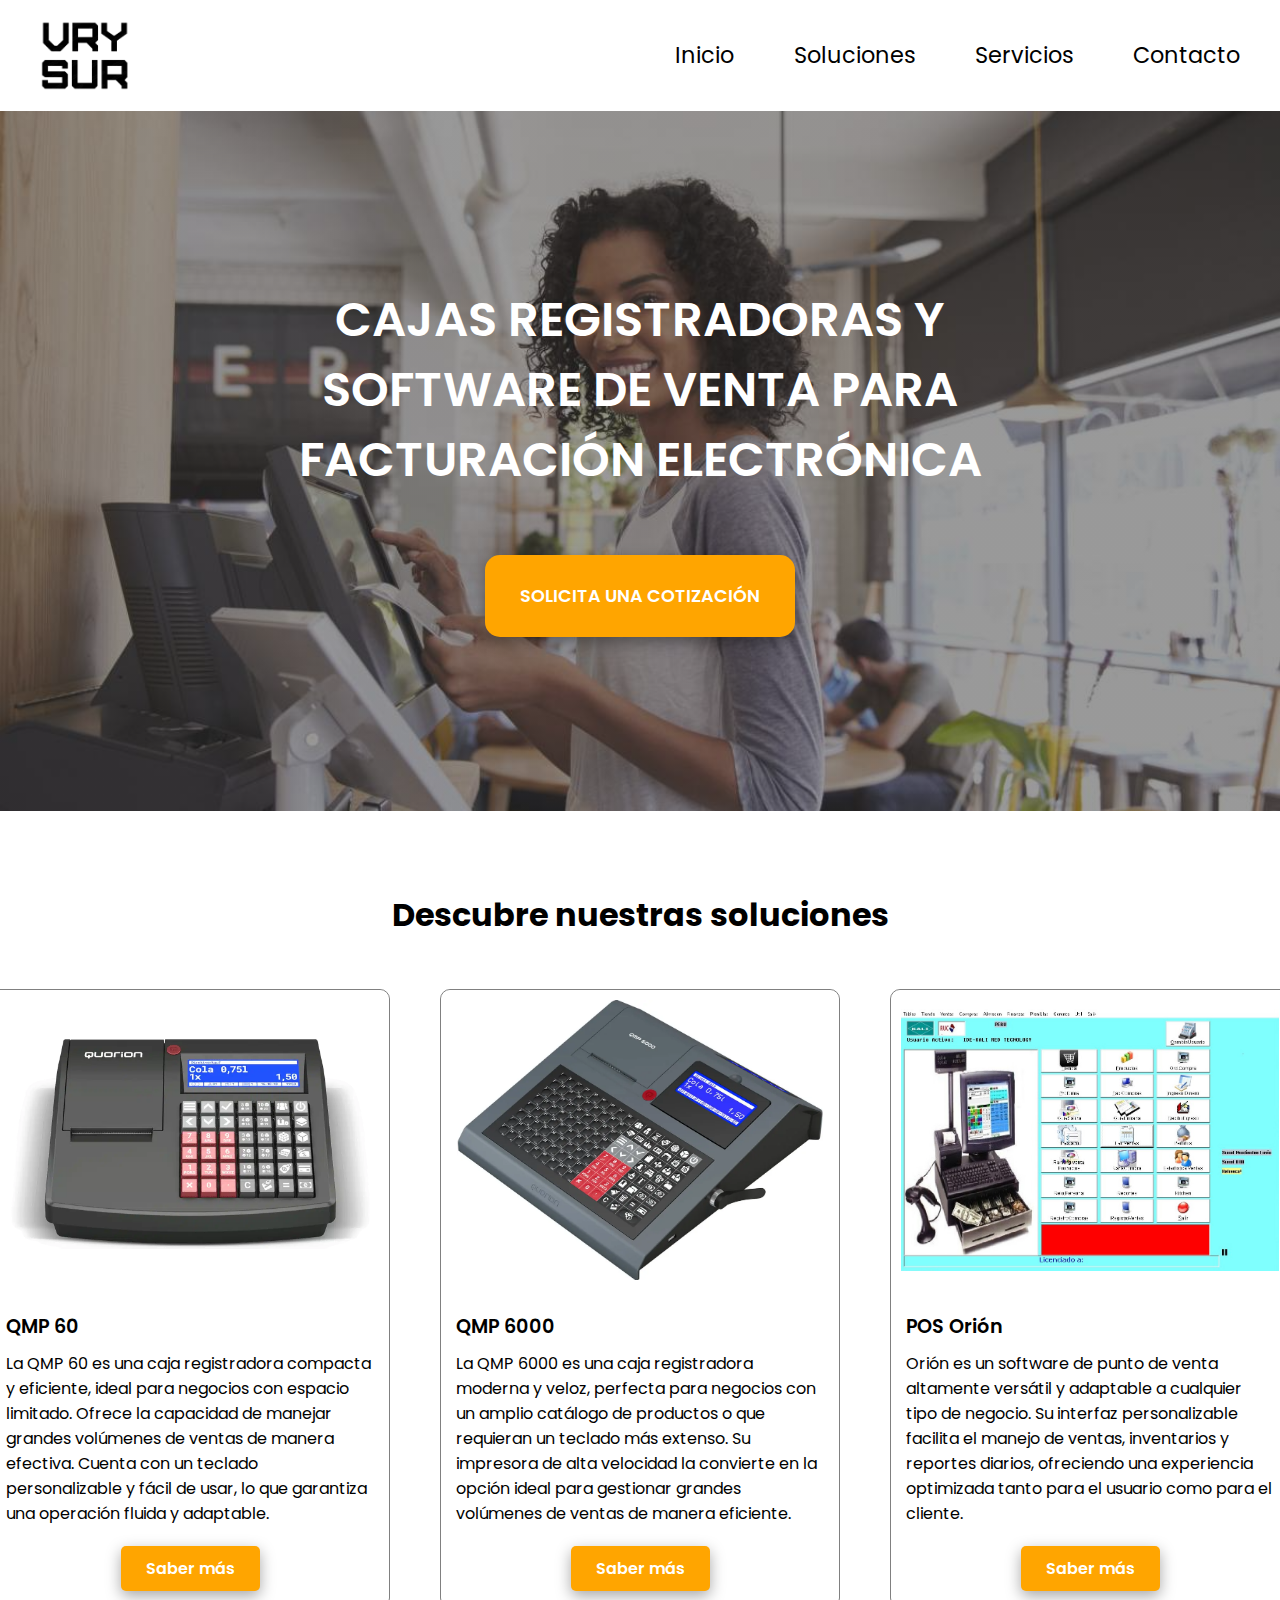
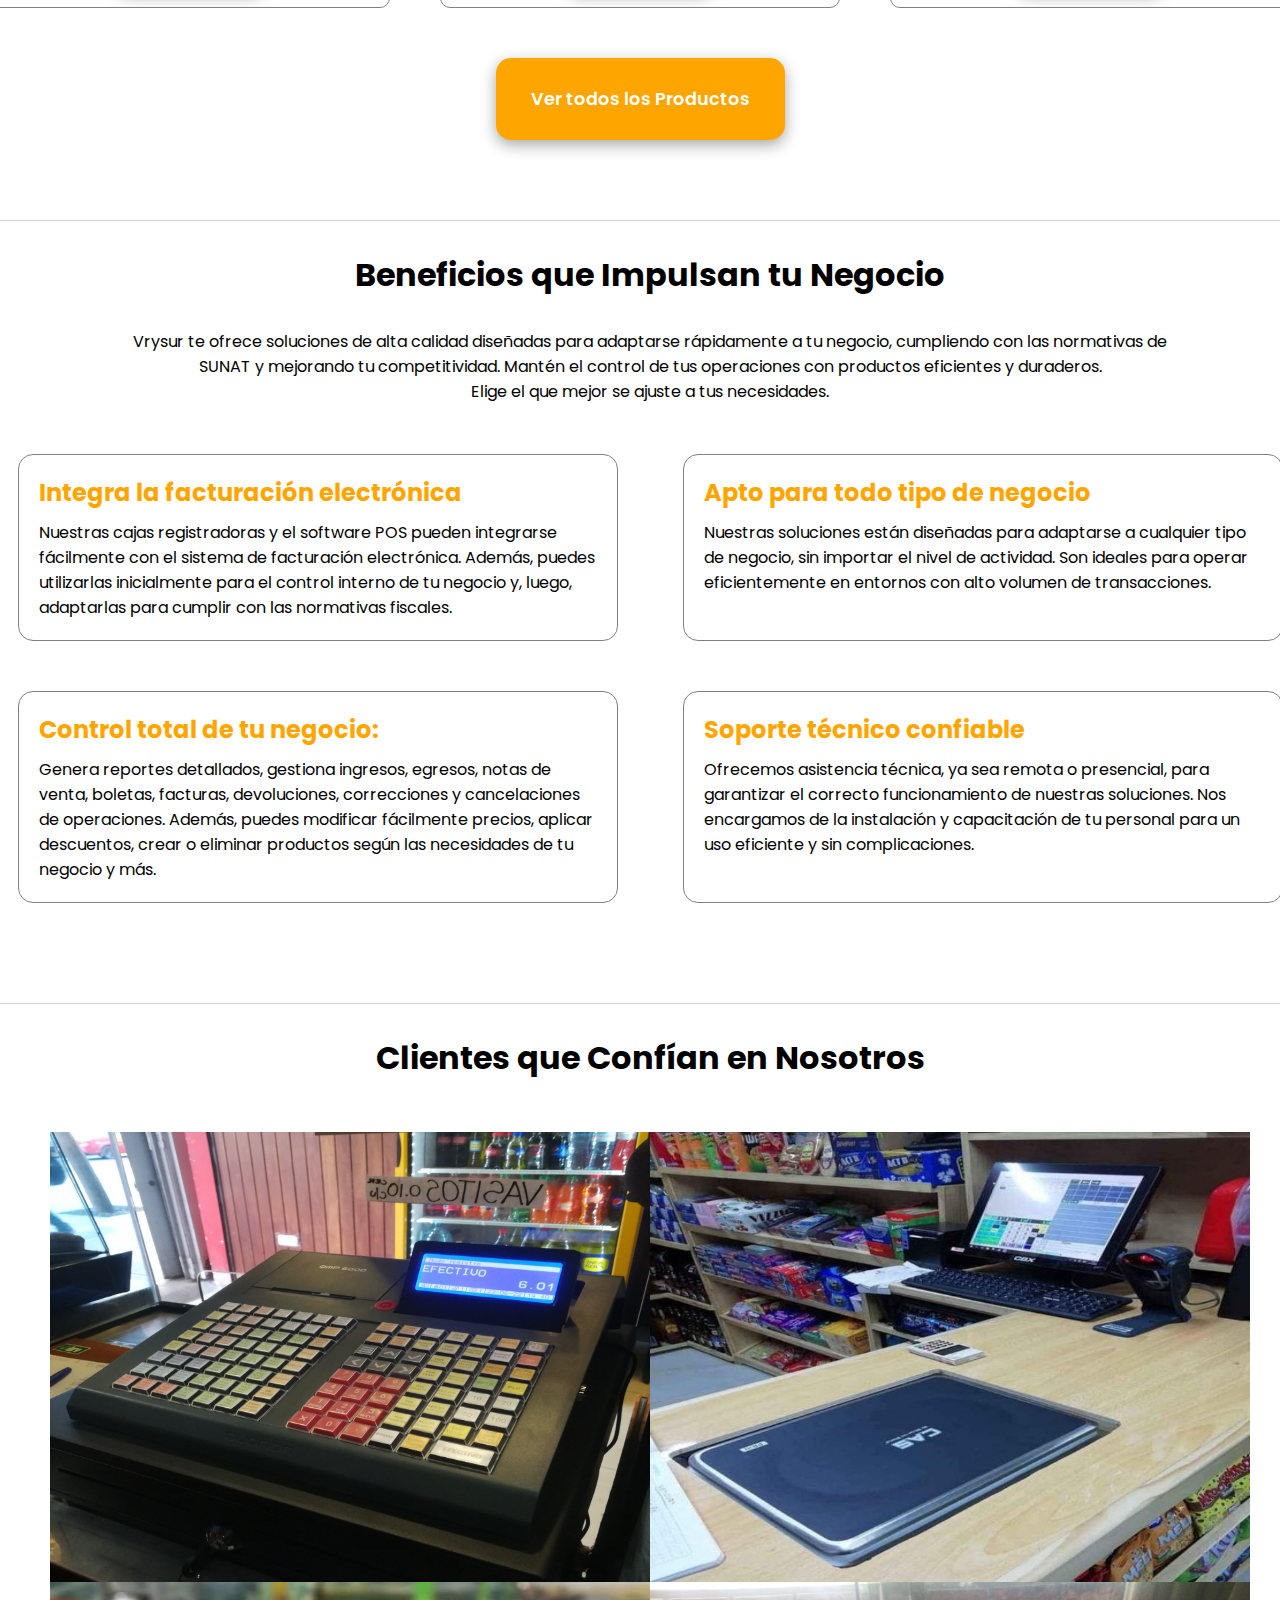
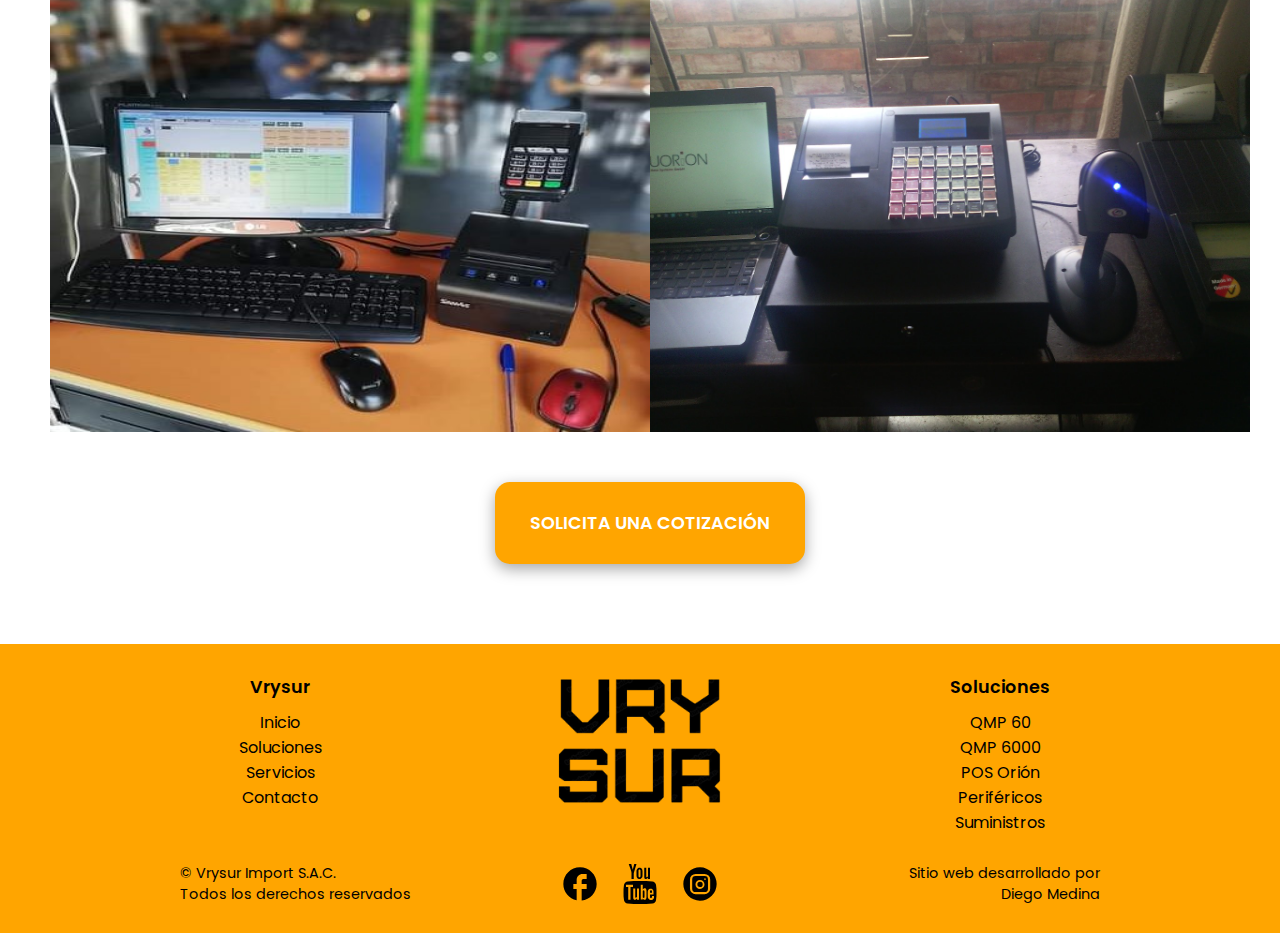
<file: index.html>
<!DOCTYPE html>
<html lang="es">

<head>
    <meta charset="UTF-8">
    <meta name="viewport" content="width=device-width, initial-scale=1.0">
    <title>Vrysur | Cajas registradoras y Software para Facturación electrónica</title>
    <link rel="stylesheet" href="estilos/global.css">
    <link rel="stylesheet" href="estilos/header.css">
    <link rel="stylesheet" href="estilos/index.css">
    <link rel="stylesheet" href="estilos/footer.css">
</head>

<body>
    <header>
        <a href="index.html">
            <img class="logo" src="img/VRYSUR_LOGO_3.png" alt="logo Vrysur">
        </a>
        <nav>
            <a class="nav-item" href="index.html">Inicio</a>
            <a class="nav-item" href="soluciones.html">Soluciones</a>
            <a class="nav-item" href="servicios.html">Servicios</a>
            <a class="nav-item" href="contacto.html">Contacto</a>
        </nav>
    </header>
    <section class="hero">
        <h1>CAJAS REGISTRADORAS Y SOFTWARE DE VENTA PARA FACTURACIÓN ELECTRÓNICA</h1>
        <div>
            <a class="btn-princ" href="contacto.html">SOLICITA UNA COTIZACIÓN</a>
        </div>
    </section>
    <section class="productos">
        <h2>Descubre nuestras soluciones</h2>
        <div class="contenedor-tarjetas">
            <!-- tarjeta 1 -->
            <div class="tarjeta">
                <img class="tarjeta--img" src="img/qmp60/60-1.jpg" alt="foto QMP 60">
                <div class="tarjeta--info">
                    <div class="tarjeta--titulo-descrip">
                        <h3 href="" class="tarjeta--titulo">QMP 60</h3>
                        <p class="tarejta--descripcion">La QMP 60 es una caja registradora compacta y eficiente, ideal para negocios con espacio limitado. Ofrece la capacidad de manejar grandes volúmenes de ventas de manera efectiva. Cuenta con un teclado personalizable y fácil de usar, lo que garantiza una operación fluida y adaptable.</p>
                    </div>
                    <a href="soluciones.html#cr" class="btn-3">
                        Saber más
                    </a>
                </div>
            </div>
            <!-- tarjeta 2 -->
            <div class="tarjeta">
                <img class="tarjeta--img" src="img/qmp6000/6000-1.jpg" alt="foto QMP 6000">
                <div class="tarjeta--info">
                    <div class="tarjeta--titulo-descrip">
                        <h3 href="" class="tarjeta--titulo">QMP 6000</h3>
                        <p class="tarejta--descripcion">La QMP 6000 es una caja registradora moderna y veloz, perfecta para negocios con un amplio catálogo de productos o que requieran un teclado más extenso. Su impresora de alta velocidad la convierte en la opción ideal para gestionar grandes volúmenes de ventas de manera eficiente.</p>
                    </div>
                    <a href="soluciones.html#6000" class="btn-3">
                        Saber más
                    </a>
                </div>
            </div>
            <!-- tarjeta 3 -->
            <div class="tarjeta">
                <img class="tarjeta--img" src="img/pos/orion-1.jpeg" alt="foto POS Orión">
                <div class="tarjeta--info">
                    <div class="tarjeta--titulo-descrip">
                        <h3 href="" class="tarjeta--titulo">POS Orión</h3>
                        <p class="tarejta--descripcion">Orión es un software de punto de venta altamente versátil y adaptable a cualquier tipo de negocio. Su interfaz personalizable facilita el manejo de ventas, inventarios y reportes diarios, ofreciendo una experiencia optimizada tanto para el usuario como para el cliente.</p>
                    </div>
                    <a href="soluciones.html#pos" class="btn-3">
                        Saber más
                    </a>
                </div>
            </div>
        </div>
        <a class="btn-princ" href="soluciones.html">Ver todos los Productos</a>
    </section>
    <section class="beneficios">
        <div class="beneficios--titulo-container">
            <h2 class="beneficios--titulo-container--titulo">Beneficios que Impulsan tu Negocio</h2>
            <p class="beneficios--titulo-container--descrip">Vrysur te ofrece soluciones de alta calidad diseñadas para
                adaptarse rápidamente a tu negocio, cumpliendo con las normativas de SUNAT y mejorando tu
                competitividad. Mantén el control de tus operaciones con productos eficientes y duraderos.
                <br>
                Elige el que mejor se ajuste a tus necesidades.
            </p>
        </div>
        <div class="beneficios--item-container">
            <!-- item 1 -->
            <div class="beneficios--item">
                <div class="beneficios--item-info">
                    <h3 class="beneficios--item-info--titulo">Integra la facturación electrónica</h3>
                    <p class="beneficios--item-info--descrip">Nuestras cajas registradoras y el software POS pueden
                        integrarse
                        fácilmente con el sistema de facturación electrónica. Además, puedes utilizarlas inicialmente
                        para el control interno de tu negocio y, luego, adaptarlas para cumplir con las normativas
                        fiscales.</p>
                </div>
            </div>
            <!-- item 2 -->
            <div class="beneficios--item">
                <div class="beneficios--item-info">
                    <h3 class="beneficios--item-info--titulo">Apto para todo tipo de negocio</h3>
                    <p class="beneficios--item-info--descrip">Nuestras soluciones están diseñadas para adaptarse a
                        cualquier
                        tipo de negocio, sin importar el nivel de actividad. Son ideales para operar eficientemente en
                        entornos con alto volumen de transacciones.</p>
                </div>
            </div>
            <!-- item 3 -->
            <div class="beneficios--item">
                <div class="beneficios--item-info">
                    <h3 class="beneficios--item-info--titulo">Control total de tu negocio:</h3>
                    <p class="beneficios--item-info--descrip">Genera reportes detallados, gestiona ingresos, egresos,
                        notas de
                        venta, boletas, facturas, devoluciones, correcciones y cancelaciones de operaciones. Además,
                        puedes modificar fácilmente precios, aplicar descuentos, crear o eliminar productos según las
                        necesidades de tu negocio y más.</p>
                </div>
            </div>
            <!-- item 4 -->
            <div class="beneficios--item">
                <div class="beneficios--item-info">
                    <h3 class="beneficios--item-info--titulo">Soporte técnico confiable</h3>
                    <p class="beneficios--item-info--descrip">Ofrecemos asistencia técnica, ya sea remota o presencial,
                        para
                        garantizar el correcto funcionamiento de nuestras soluciones. Nos encargamos de la instalación y
                        capacitación de tu personal para un uso eficiente y sin complicaciones.</p>
                </div>
            </div>
        </div>
    </section>

    <section class="clientes">
        <h2>Clientes que Confían en Nosotros</h2>
        <div class="clientes--galeria">
            <img src="img/clientes/cliente-1.jpeg" alt="foto de cliente" class="foto-cliente">
            <img src="img/clientes/cliente-2.jpeg" alt="foto de cliente" class="foto-cliente">
            <img src="img/clientes/cliente-3.jpeg" alt="foto de cliente" class="foto-cliente">
            <img src="img/clientes/cliente-4.jpeg" alt="foto de cliente" class="foto-cliente">
        </div>
        <a class="btn-princ" href="contacto.html">SOLICITA UNA COTIZACIÓN</a>
    </section>

    <div class="footer-container">
        <footer>
            <div class="enlaces">
                <!-- bloque 1 -->
                <div class="enlaces--bloque">
                    <h3>Vrysur</h3>
                    <a href="index.html">Inicio</a>
                    <a href="soluciones.html">Soluciones</a>
                    <a href="servicios.html">Servicios</a>
                    <a href="contacto.html">Contacto</a>

                </div>
                <!-- bloque 2 (LOGO) -->
                <div class="enlaces--bloque">
                    <a href="index.html">
                        <img class="footer--logo" src="img/VRYSUR_LOGO_3.png" alt="logo Vrysur">
                    </a>
                </div>
                <!-- bloque 3 -->
                <div class="enlaces--bloque">
                    <h3>Soluciones</h3>
                    <a href="soluciones.html#cr">QMP 60</a>
                    <a href="soluciones.html#6000">QMP 6000</a>
                    <a href="soluciones.html#pos">POS Orión</a>
                    <a href="soluciones.html#perifericos">Periféricos</a>
                    <a href="soluciones.html#suministros">Suministros</a>
                </div>
            </div>
            <!-- parte final del Footer -->
            <div class="footer-bottom">
                <!-- derechos -->
                <div class="derechos footer-bottom--item">
                    <p>&copy; Vrysur Import S.A.C.</p>
                    <p>Todos los derechos reservados</p>
                </div>
                <!-- redes -->
                <div class="redes footer-bottom--item">
                    <span class="ic--baseline-facebook"></span>
                    <span class="vaadin--youtube"></span>
                    <span class="mage--instagram-circle"></span>
                </div>
                <!-- creado por -->
                <div class="desarrollado-por footer-bottom--item">
                    <p>Sitio web desarrollado por <br>Diego Medina</p>
                </div>
            </div>
        </footer>
    </div>
</body>

</html>
</file>
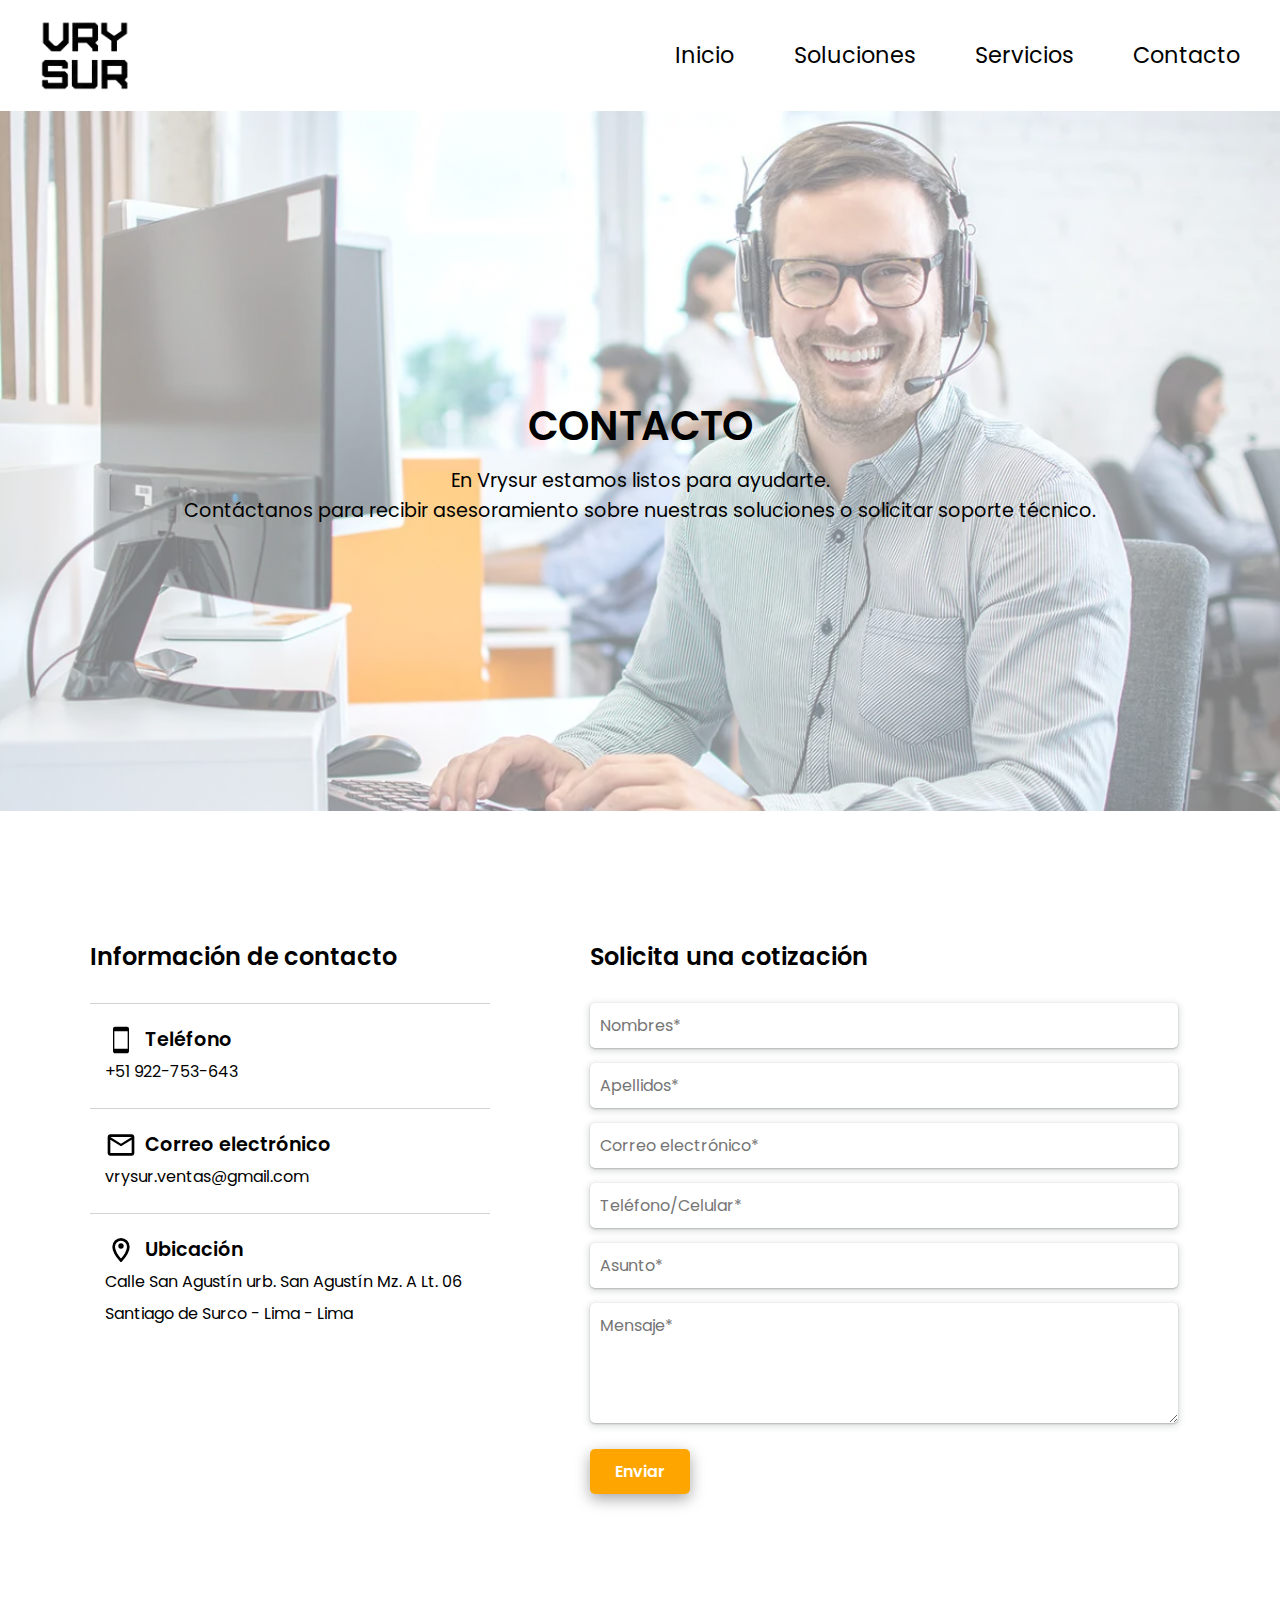
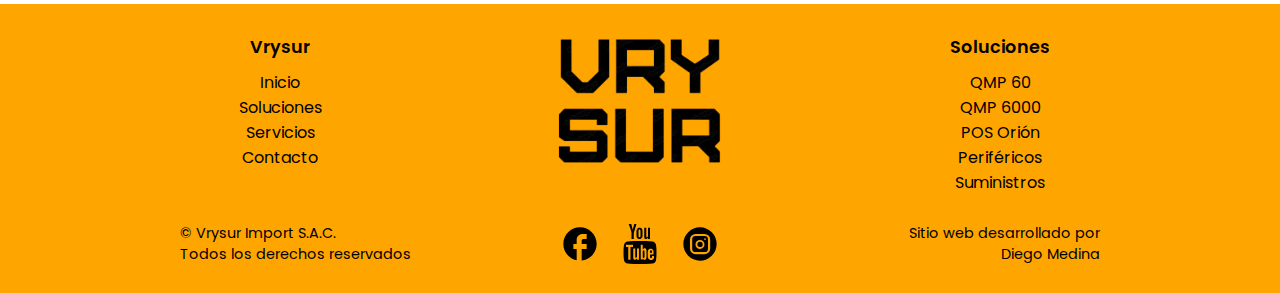
<file: contacto.html>
<!DOCTYPE html>
<html lang="es">

<head>
    <meta charset="UTF-8">
    <meta name="viewport" content="width=device-width, initial-scale=1.0">
    <title>Vrysur | Contacto</title>
    <link rel="stylesheet" href="estilos/global.css">
    <link rel="stylesheet" href="estilos/header.css">
    <link rel="stylesheet" href="estilos/contacto.css">
    <link rel="stylesheet" href="estilos/footer.css">
</head>

<body>
    <header>
        <a href="index.html">
            <img class="logo" src="img/VRYSUR_LOGO_3.png" alt="logo Vrysur">
        </a>
        <nav>
            <a class="nav-item" href="index.html">Inicio</a>
            <a class="nav-item" href="soluciones.html">Soluciones</a>
            <a class="nav-item" href="servicios.html">Servicios</a>
            <a class="nav-item" href="contacto.html">Contacto</a>
        </nav>
    </header>

    <main>
        <section class="imagen-y-titulo">
            <h1>CONTACTO</h1>
            <p class="contacto-parrafo">En Vrysur estamos listos para ayudarte. <br>Contáctanos para recibir
                asesoramiento
                sobre nuestras soluciones o solicitar soporte técnico.</p>
        </section>

        <div class="info-y-formulario">
            <aside class="contacto--info">
                <h2>Información de contacto</h2>

                <div class="contacto--info--bloque">
                    <div>
                        <span class="material-symbols-light--smartphone celular"></span>
                        <h3>Teléfono</h3>
                    </div>
                    <p>+51 922-753-643</p>
                </div>

                <div class="contacto--info--bloque">
                    <div>
                        <span class="ic--outline-email email"></span>
                        <h3>Correo electrónico</h3>
                    </div>
                    <p>vrysur.ventas@gmail.com</p>
                </div>

                <div class="contacto--info--bloque">
                    <div>
                        <span class="humbleicons--location ubi"></span>
                        <h3>Ubicación</h3>
                    </div>
                    <p>Calle San Agustín urb. San Agustín Mz. A Lt. 06 Santiago de Surco - Lima - Lima</p>
                </div>
            </aside>

            <section class="contacto--formulario">
                <h2>Solicita una cotización</h2>

                <form action="" method="post" class="form-formulario">
                    <input type="text" name="nombre" required placeholder="Nombres*">
                    <input type="text" name="apellidos" required placeholder="Apellidos*">
                    <input type="email" name="email" required placeholder="Correo electrónico*">
                    <input type="tel" name="celular" required placeholder="Teléfono/Celular*">
                    <input type="text" name="asunto" required placeholder="Asunto*">
                    <textarea name="mensaje" rows="4" placeholder="Mensaje*"></textarea>
                    <button type="submit" class="btn-3">Enviar</button>
                </form>
            </section>
        </div>
    </main>
    <div class="footer-container">
        <footer>
            <div class="enlaces">
                <!-- bloque 1 -->
                <div class="enlaces--bloque">
                    <h3>Vrysur</h3>
                    <a href="index.html">Inicio</a>
                    <a href="soluciones.html">Soluciones</a>
                    <a href="servicios.html">Servicios</a>
                    <a href="contacto.html">Contacto</a>

                </div>
                <!-- bloque 2 (LOGO) -->
                <div class="enlaces--bloque">
                    <a href="index.html">
                        <img class="footer--logo" src="img/VRYSUR_LOGO_3.png" alt="logo Vrysur">
                    </a>
                </div>
                <!-- bloque 3 -->
                <div class="enlaces--bloque">
                    <h3>Soluciones</h3>
                    <a href="soluciones.html#cr">QMP 60</a>
                    <a href="soluciones.html#6000">QMP 6000</a>
                    <a href="soluciones.html#pos">POS Orión</a>
                    <a href="soluciones.html#perifericos">Periféricos</a>
                    <a href="soluciones.html#suministros">Suministros</a>
                </div>
            </div>
            <!-- parte final del Footer -->
            <div class="footer-bottom">
                <!-- derechos -->
                <div class="derechos footer-bottom--item">
                    <p>&copy; Vrysur Import S.A.C.</p>
                    <p>Todos los derechos reservados</p>
                </div>
                <!-- redes -->
                <div class="redes footer-bottom--item">
                    <span class="ic--baseline-facebook"></span>
                    <span class="vaadin--youtube"></span>
                    <span class="mage--instagram-circle"></span>
                </div>
                <!-- creado por -->
                <div class="desarrollado-por footer-bottom--item">
                    <p>Sitio web desarrollado por <br>Diego Medina</p>
                </div>
            </div>
        </footer>
    </div>
</body>

</html>
</file>
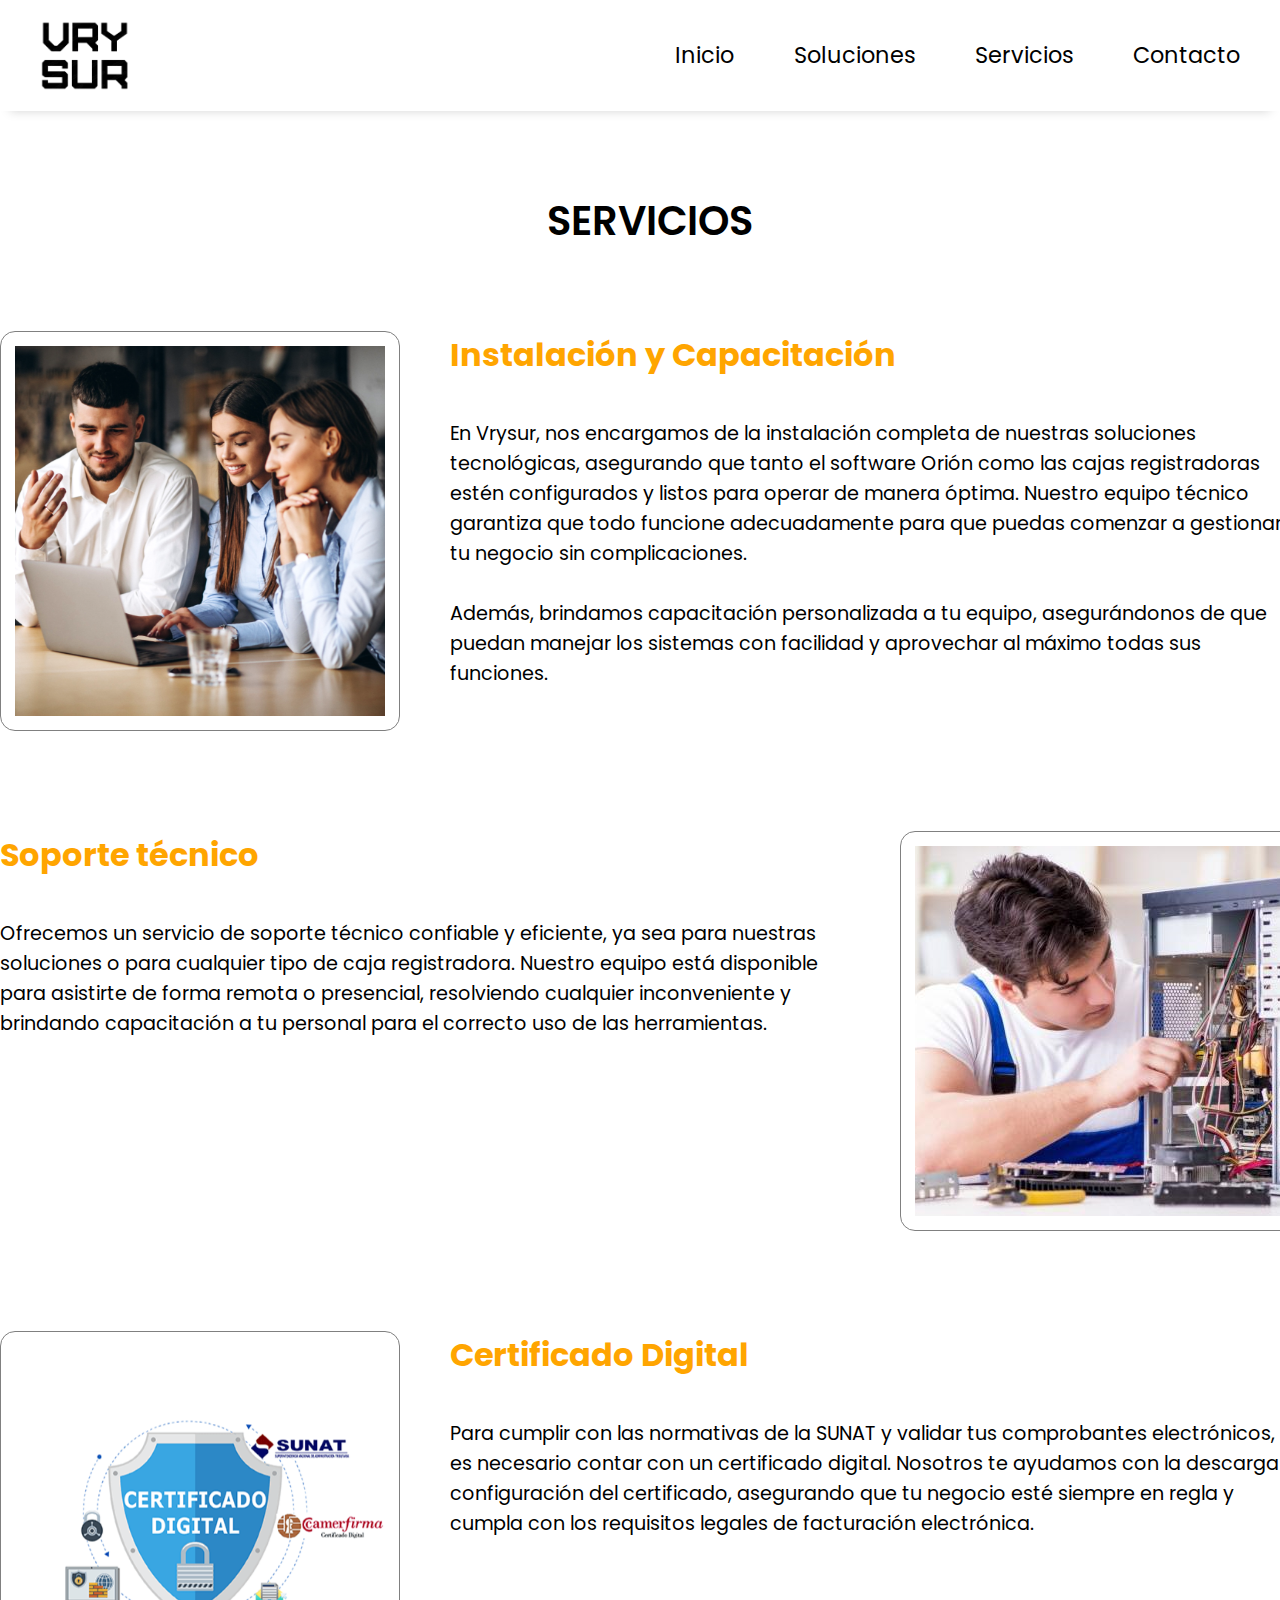
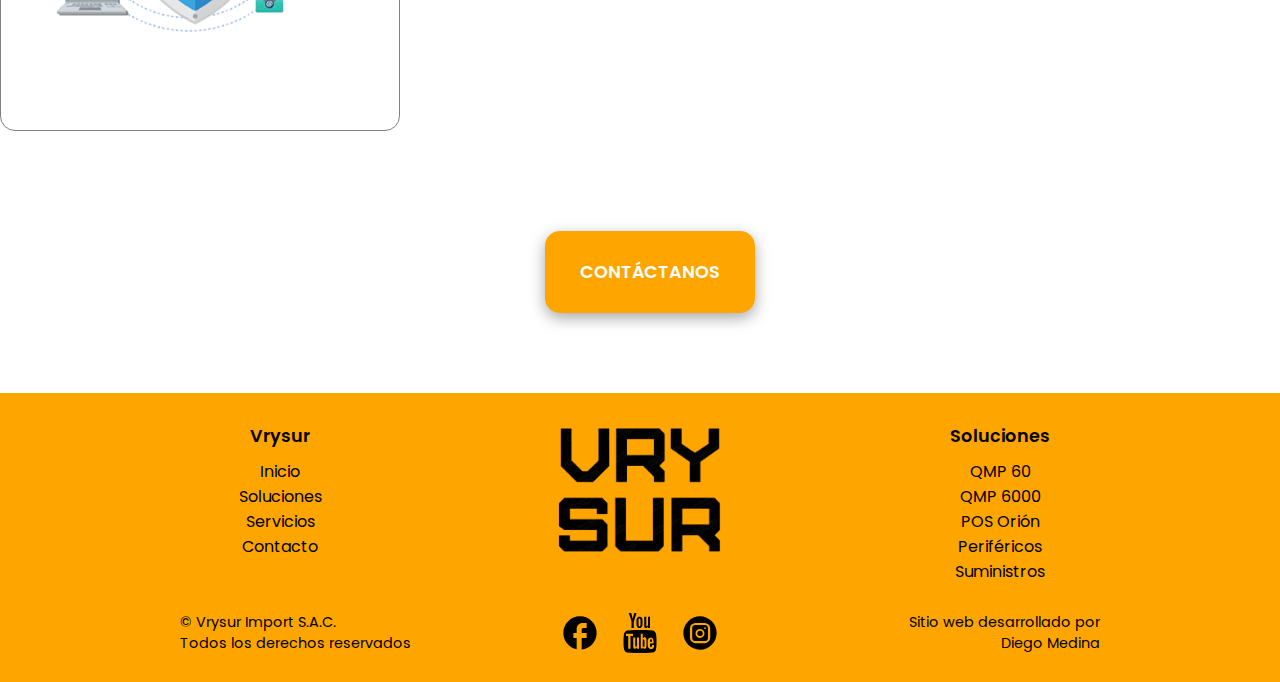
<file: servicios.html>
<!DOCTYPE html>
<html lang="es">

<head>
    <meta charset="UTF-8">
    <meta name="viewport" content="width=device-width, initial-scale=1.0">
    <title>Vrysur | Servicios</title>
    <link rel="stylesheet" href="estilos/global.css">
    <link rel="stylesheet" href="estilos/header.css">
    <link rel="stylesheet" href="estilos/servicios.css">
    <link rel="stylesheet" href="estilos/footer.css">
</head>

<body>
    <header>
        <a href="index.html">
            <img class="logo" src="img/VRYSUR_LOGO_3.png" alt="logo Vrysur">
        </a>
        <nav>
            <a class="nav-item" href="index.html">Inicio</a>
            <a class="nav-item" href="soluciones.html">Soluciones</a>
            <a class="nav-item" href="servicios.html">Servicios</a>
            <a class="nav-item" href="contacto.html">Contacto</a>
        </nav>
    </header>

    <main>
        <section class="servicios">
            <h1>SERVICIOS</h1>
            <!-- INSTALACIÓN Y CAPACITACIÓN -->
            <div class="servicio-contenedor">
                <!-- IMAGEN -->
                <div class="servicio-img-contenedor">
                    <img class="servicio-img" src="img/servicios/capa.png" alt="INSTALACIÓN Y CAPACITACIÓN">
                </div>

                <!-- INFO SERVICIO -->
                <div class="servicio-info">
                    <h2 class="servicio--titulo">Instalación y Capacitación</h3>
                        <p class="servicio--descrip">En Vrysur, nos encargamos de la instalación completa de nuestras
                            soluciones tecnológicas, asegurando que tanto el software Orión como las cajas registradoras
                            estén configurados y listos para operar de manera óptima. Nuestro equipo técnico garantiza
                            que todo funcione adecuadamente para que puedas comenzar a gestionar tu negocio sin
                            complicaciones. <br><br>
                            Además, brindamos capacitación personalizada a tu equipo, asegurándonos de que puedan
                            manejar los sistemas con facilidad y aprovechar al máximo todas sus funciones.
                        </p>
                </div>
            </div>    
            <!-- Soporte técnico -->
            <div class="servicio-contenedor">
                <!-- INFO SERVICIO -->
                <div class="servicio-info">
                    <h2 class="servicio--titulo">Soporte técnico</h3>
                        <p class="servicio--descrip">Ofrecemos un servicio de soporte técnico confiable y eficiente, ya sea para nuestras soluciones o para cualquier tipo de caja registradora. Nuestro equipo está disponible para asistirte de forma remota o presencial, resolviendo cualquier inconveniente y brindando capacitación a tu personal para el correcto uso de las herramientas.
                        </p>
                </div>

                <!-- IMAGEN -->
                <div class="servicio-img-contenedor">
                    <img class="servicio-img" src="img/servicios/soporte.png" alt="Soporte técnico">
                </div>
            </div>   
            <!-- Certiicado digital -->
            <div class="servicio-contenedor">
                <!-- IMAGEN -->
                <div class="servicio-img-contenedor">
                    <img class="servicio-img" src="img/servicios/certificado.png" alt="Certificado digital">
                </div>

                <!-- INFO SERVICIO -->
                <div class="servicio-info">
                    <h2 class="servicio--titulo">Certificado Digital</h3>
                        <p class="servicio--descrip">Para cumplir con las normativas de la SUNAT y validar tus comprobantes electrónicos, es necesario contar con un certificado digital. Nosotros te ayudamos con la descarga y configuración del certificado, asegurando que tu negocio esté siempre en regla y cumpla con los requisitos legales de facturación electrónica.
                        </p>
                </div>
            </div>   
            <a class="btn-princ" href="contacto.html">CONTÁCTANOS</a>
        </section>
    </main>

    <div class="footer-container">
        <footer>
            <div class="enlaces">
                <!-- bloque 1 -->
                <div class="enlaces--bloque">
                    <h3>Vrysur</h3>
                    <a href="index.html">Inicio</a>
                    <a href="soluciones.html">Soluciones</a>
                    <a href="servicios.html">Servicios</a>
                    <a href="contacto.html">Contacto</a>

                </div>
                <!-- bloque 2 (LOGO) -->
                <div class="enlaces--bloque">
                    <a href="index.html">
                        <img class="footer--logo" src="img/VRYSUR_LOGO_3.png" alt="logo Vrysur">
                    </a>
                </div>
                <!-- bloque 3 -->
                <div class="enlaces--bloque">
                    <h3>Soluciones</h3>
                    <a href="soluciones.html#cr">QMP 60</a>
                    <a href="soluciones.html#6000">QMP 6000</a>
                    <a href="soluciones.html#pos">POS Orión</a>
                    <a href="soluciones.html#perifericos">Periféricos</a>
                    <a href="soluciones.html#suministros">Suministros</a>
                </div>
            </div>
            <!-- parte final del Footer -->
            <div class="footer-bottom">
                <!-- derechos -->
                <div class="derechos footer-bottom--item">
                    <p>&copy; Vrysur Import S.A.C.</p>
                    <p>Todos los derechos reservados</p>
                </div>
                <!-- redes -->
                <div class="redes footer-bottom--item">
                    <span class="ic--baseline-facebook"></span>
                    <span class="vaadin--youtube"></span>
                    <span class="mage--instagram-circle"></span>
                </div>
                <!-- creado por -->
                <div class="desarrollado-por footer-bottom--item">
                    <p>Sitio web desarrollado por <br>Diego Medina</p>
                </div>
            </div>
        </footer>
    </div>
</body>

</html>
</file>
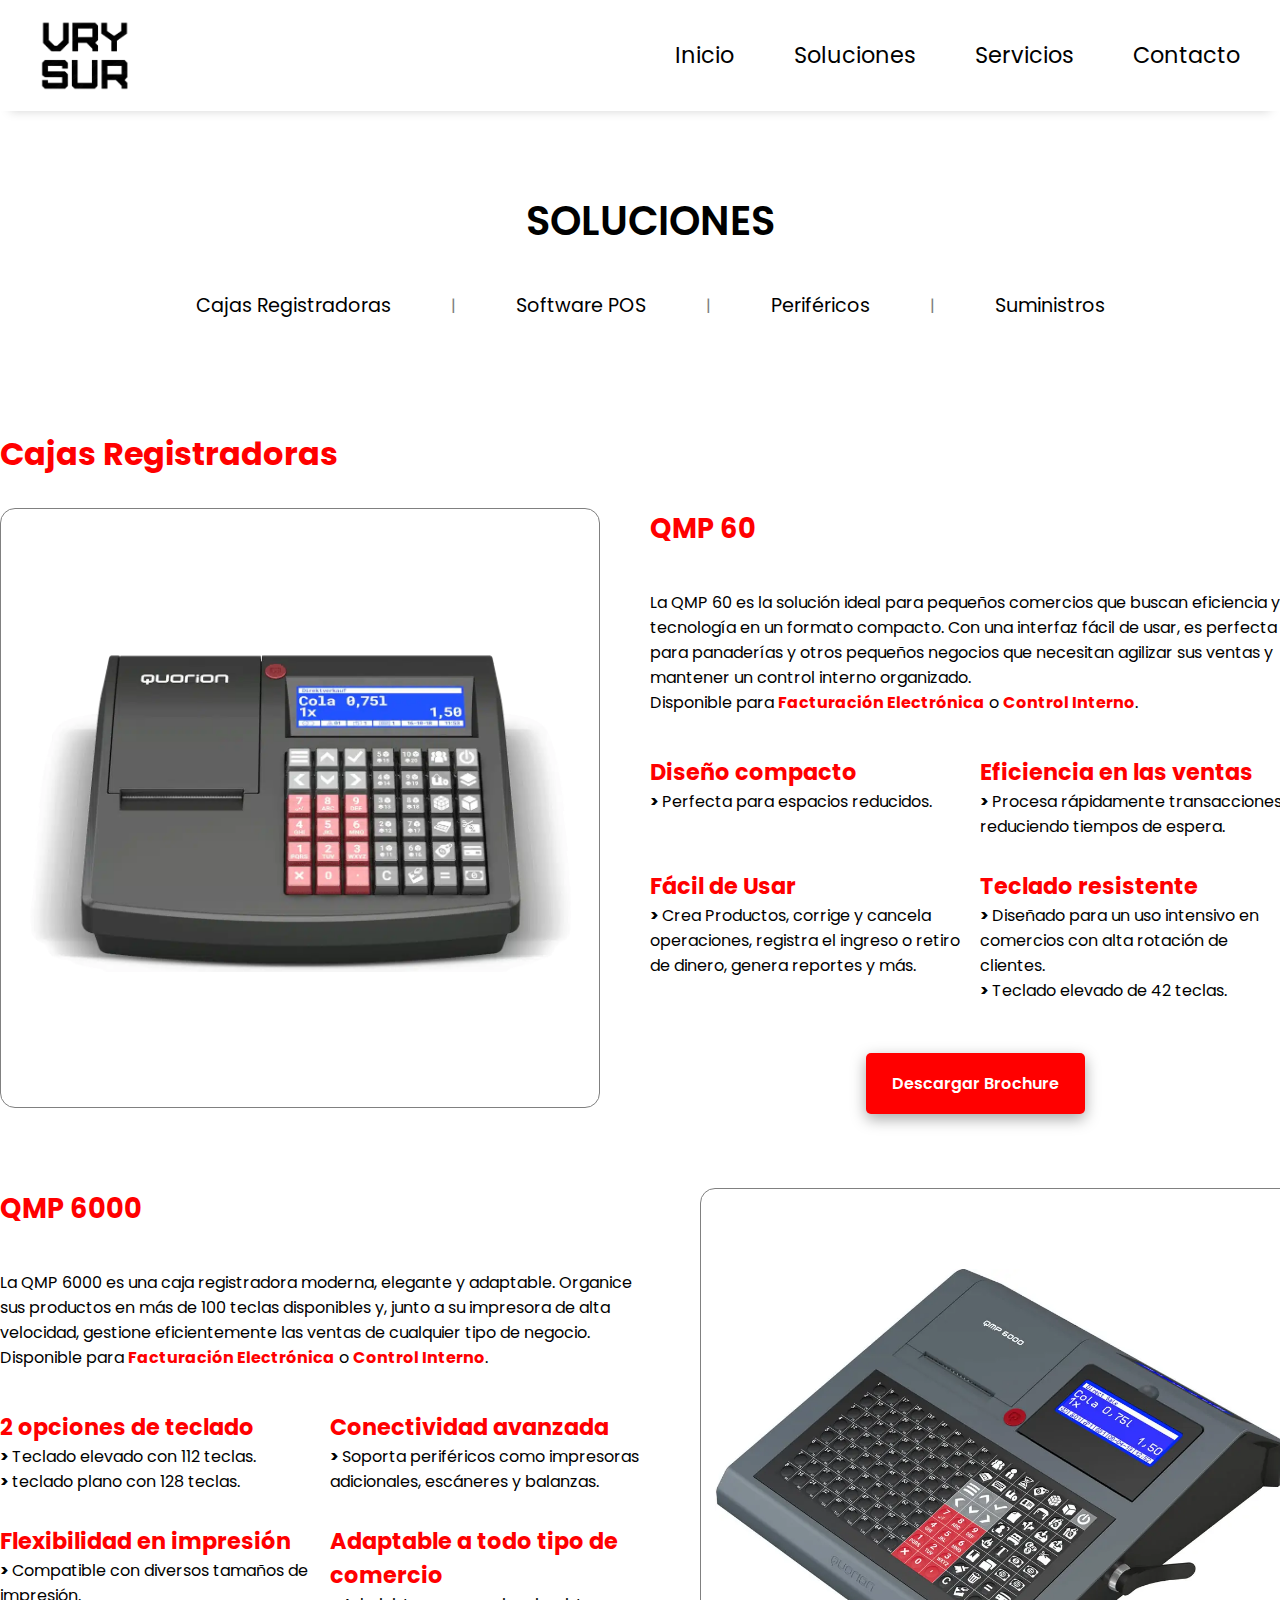
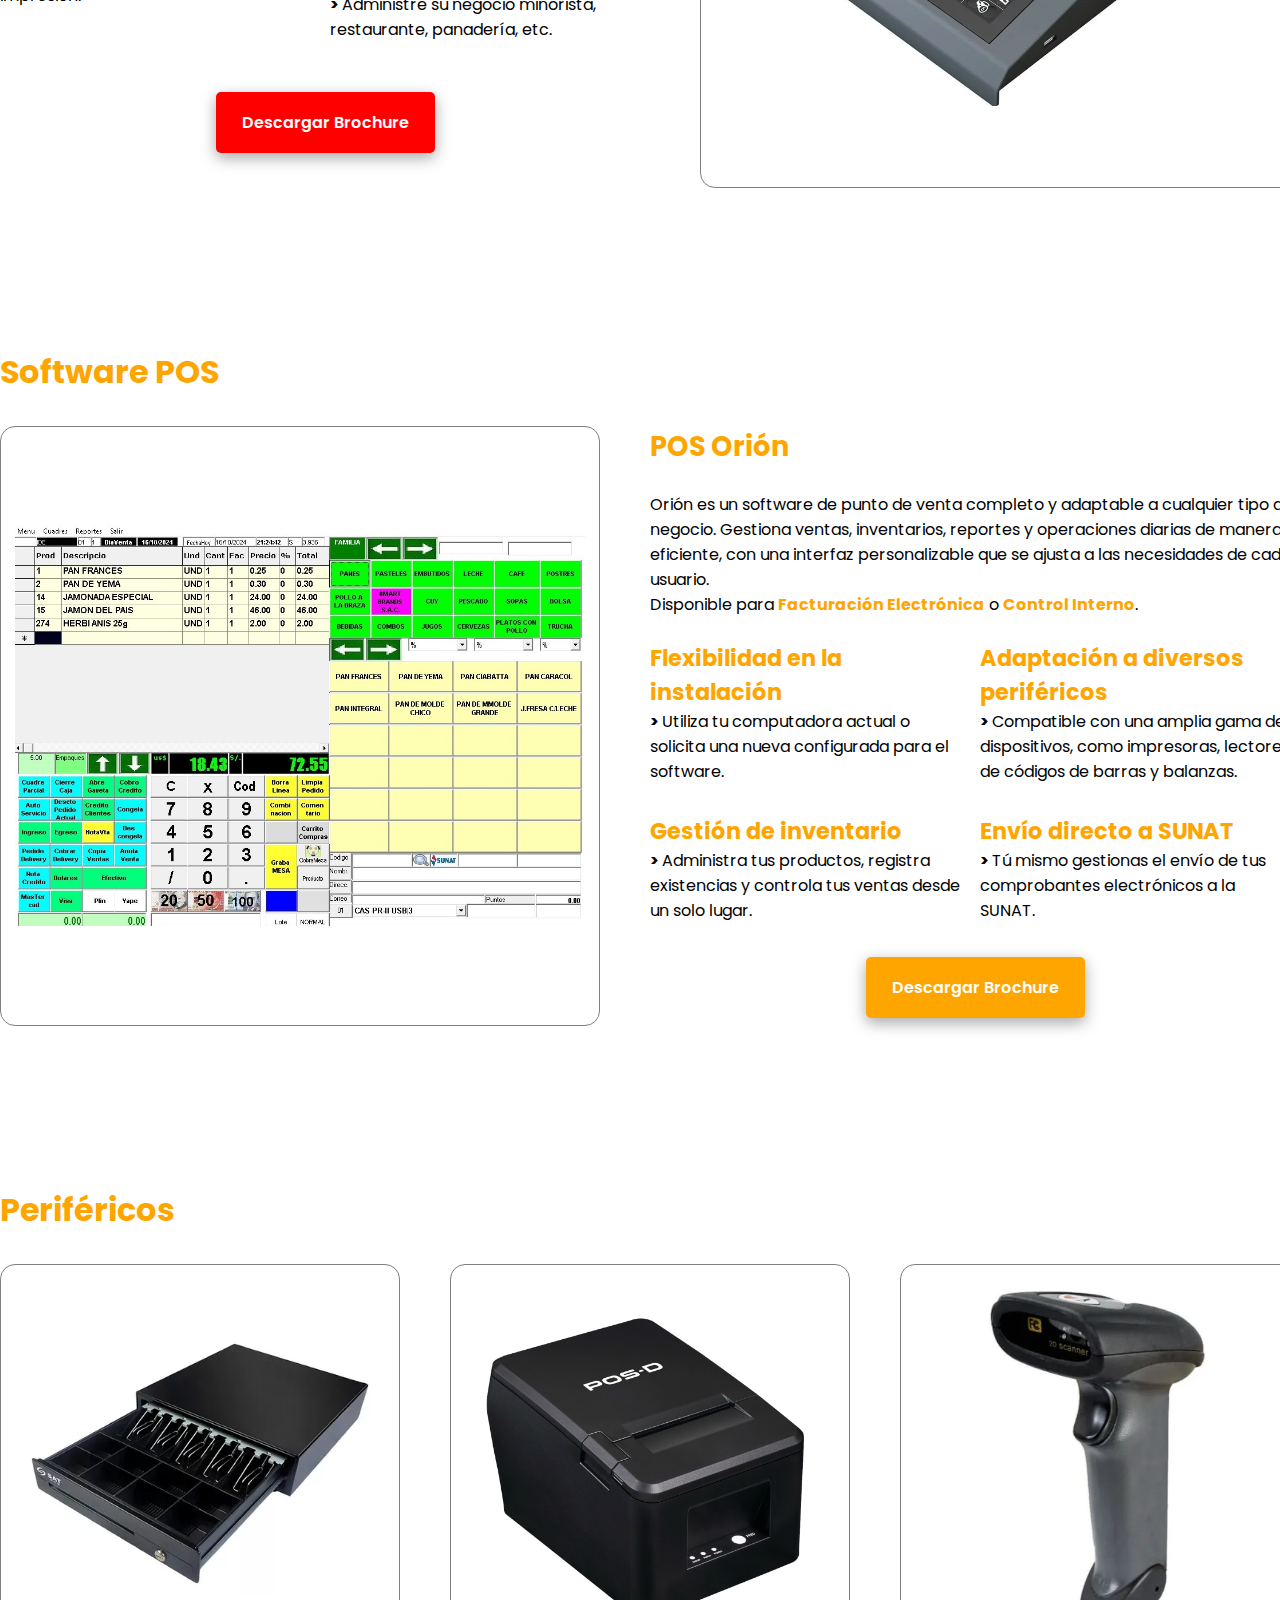
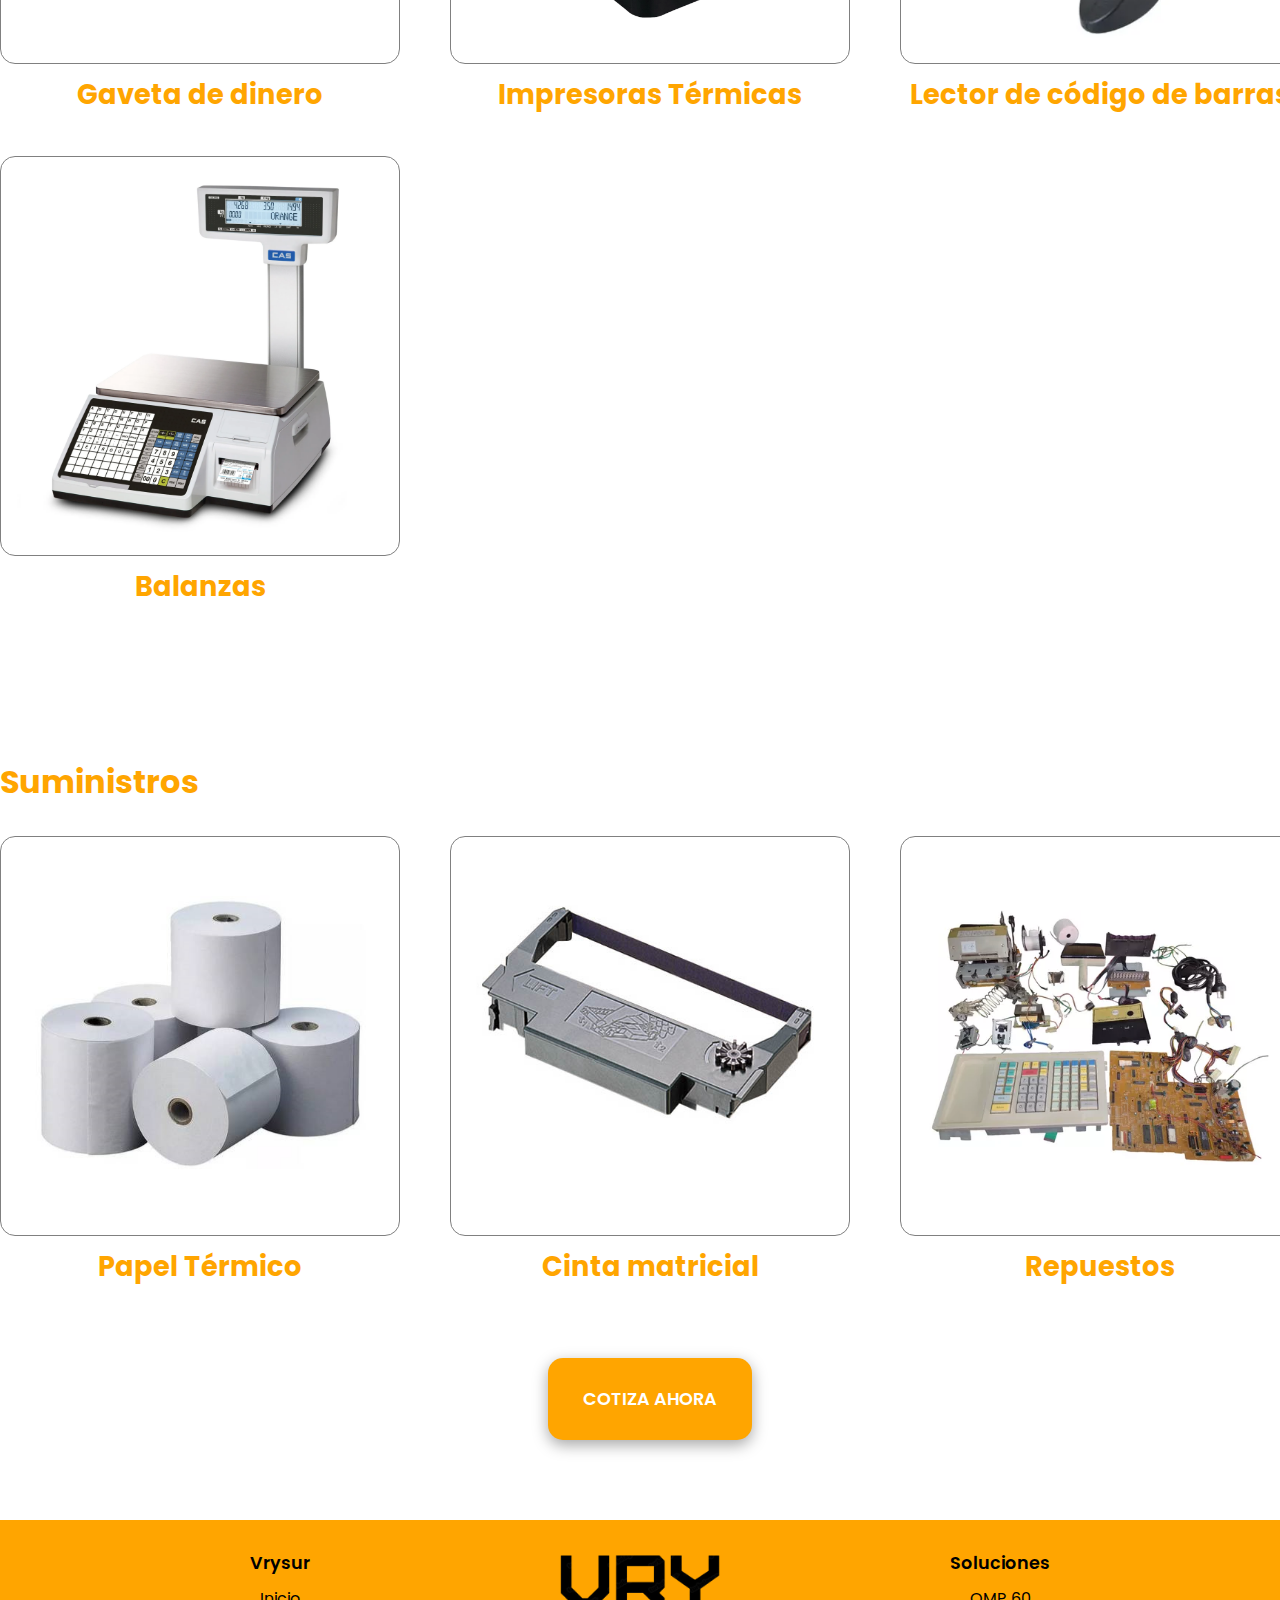
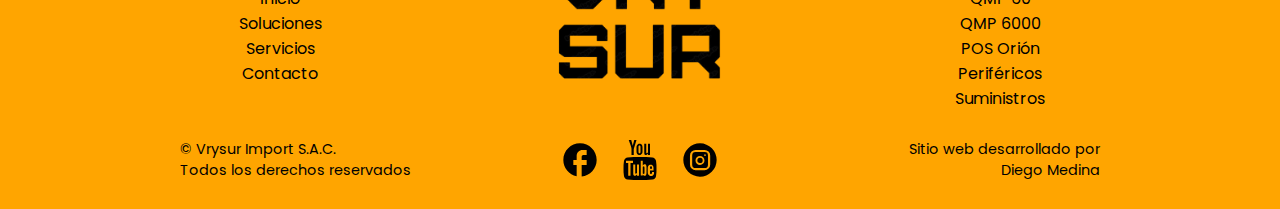
<file: soluciones.html>
<!DOCTYPE html>
<html lang="es">

<head>
    <meta charset="UTF-8">
    <meta name="viewport" content="width=device-width, initial-scale=1.0">
    <title>Vrysur | Soluciones</title>
    <link rel="stylesheet" href="estilos/global.css">
    <link rel="stylesheet" href="estilos/header.css">
    <link rel="stylesheet" href="estilos/soluciones.css">
    <link rel="stylesheet" href="estilos/footer.css">
</head>

<body>
    <header>
        <a href="index.html">
            <img class="logo" src="img/VRYSUR_LOGO_3.png" alt="logo Vrysur">
        </a>
        <nav>
            <a class="nav-item" href="index.html">Inicio</a>
            <a class="nav-item" href="soluciones.html">Soluciones</a>
            <a class="nav-item" href="servicios.html">Servicios</a>
            <a class="nav-item" href="contacto.html">Contacto</a>
        </nav>
    </header>

    <main>
        <section class="navegacion">
            <h1>SOLUCIONES</h1>
            <nav class="navegacion--nav">
                <a href="#cr">Cajas Registradoras</a><span>|</span>
                <a href="#pos">Software POS</a><span>|</span>
                <a href="#perifericos">Periféricos</a><span>|</span>
                <a href="#suministros">Suministros</a>
            </nav>
        </section>

        <section class="cajas">
            <h2 id="cr">Cajas Registradoras</h2>
            <!-- Q M P  6 0 -->
            <div class="caja-contenedor">
                <!-- IMAGEN -->
                <div class="caja-img-contenedor">
                    <img class="caja-img" src="img/qmp60/60-1.jpg" alt="Caja Registradora QMP 6000">
                </div>

                <!-- INFO CAJA -->
                <div class="caja-info">
                    <h3 class="caja--titulo">QMP 60</h3>
                    <p class="caja--descrip">La QMP 60 es la solución ideal para pequeños comercios que buscan
                        eficiencia y tecnología en un formato compacto. Con una interfaz fácil de usar, es perfecta para
                        panaderías y otros pequeños negocios que necesitan agilizar sus ventas y mantener un control
                        interno organizado. <br>
                        Disponible para <strong>Facturación Electrónica</strong> o <strong>Control Interno</strong>.</p>
                    <!-- CARACTERÍSTICAS DE LA CAJA     -->
                    <div class="caja-caracteristicas">
                        <div class="caja-caracteristica-contenedor">
                            <h4 class="caja-caracteristica--titulo">Diseño compacto</h4>
                            <p class="caja-caracteristica--descrip">Perfecta para espacios reducidos.</p>
                        </div>
                        <div class="caja-caracteristica-contenedor">
                            <h4 class="caja-caracteristica--titulo">Eficiencia en las ventas</h4>
                            <p class="caja-caracteristica--descrip">Procesa rápidamente transacciones, reduciendo
                                tiempos de espera.</p>
                        </div>
                        <div class="caja-caracteristica-contenedor">
                            <h4 class="caja-caracteristica--titulo">Fácil de Usar</h4>
                            <p class="caja-caracteristica--descrip">Crea Productos, corrige y cancela operaciones,
                                registra el ingreso o retiro de dinero, genera reportes y más.</p>
                        </div>
                        <div class="caja-caracteristica-contenedor">
                            <h4 class="caja-caracteristica--titulo">Teclado resistente</h4>
                            <p class="caja-caracteristica--descrip">Diseñado para un uso intensivo en comercios con alta
                                rotación de clientes.</p>
                            <p class="caja-caracteristica--descrip">Teclado elevado de 42 teclas.</p>
                        </div>
                    </div>
                    <!-- BOTÓN -->
                    <a href="" class="btn-3">Descargar Brochure</a>
                </div>
            </div>
            <!-- Q M P  6 0 0 0-->
            <div class="caja-contenedor">
                <!-- INFO CAJA -->
                <div class="caja-info">
                    <h3 class="caja--titulo" id="6000">QMP 6000</h3>
                    <p class="caja--descrip">La QMP 6000 es una caja registradora moderna, elegante y adaptable.
                        Organice sus productos en más de 100 teclas disponibles y, junto a su impresora de alta
                        velocidad, gestione eficientemente las ventas de cualquier tipo de negocio.<br>
                        Disponible para <strong>Facturación Electrónica</strong> o <strong>Control Interno</strong>.</p>
                    <!-- CARACTERÍSTICAS DE LA CAJA     -->
                    <div class="caja-caracteristicas">
                        <div class="caja-caracteristica-contenedor">
                            <h4 class="caja-caracteristica--titulo">2 opciones de teclado</h4>
                            <p class="caja-caracteristica--descrip">Teclado elevado con 112 teclas.</p>
                            <p class="caja-caracteristica--descrip">teclado plano con 128 teclas.</p>
                        </div>
                        <div class="caja-caracteristica-contenedor">
                            <h4 class="caja-caracteristica--titulo">Conectividad avanzada</h4>
                            <p class="caja-caracteristica--descrip">Soporta periféricos como impresoras adicionales,
                                escáneres y balanzas.</p>
                        </div>
                        <div class="caja-caracteristica-contenedor">
                            <h4 class="caja-caracteristica--titulo">Flexibilidad en impresión</h4>
                            <p class="caja-caracteristica--descrip">Compatible con diversos tamaños de impresión.</p>
                        </div>
                        <div class="caja-caracteristica-contenedor">
                            <h4 class="caja-caracteristica--titulo">Adaptable a todo tipo de comercio</h4>
                            <p class="caja-caracteristica--descrip">Administre su negocio minorista, restaurante,
                                panadería, etc.</p>
                        </div>
                    </div>
                    <!-- BOTÓN -->
                    <a href="" class="btn-3">Descargar Brochure</a>
                </div>

                <!-- IMAGEN -->
                <div class="caja-img-contenedor">
                    <img class="caja-img" src="img/qmp6000/6000-1.jpg" alt="Caja Registradora QMP 60">
                </div>
            </div>
        </section>

        <section class="software">
            <h2 id="pos">Software POS</h2>
            <!-- orión -->
            <div class="software-contenedor">
                <!-- IMAGEN -->
                <div class="software-img-contenedor">
                    <img class="software-img" src="img/pos/orion-2.jpeg" alt="Software POS Orión">
                </div>

                <!-- INFO CAJA -->
                <div class="software-info">
                    <h3 class="software--titulo">POS Orión</h3>
                    <p class="software--descrip">Orión es un software de punto de venta completo y adaptable a cualquier
                        tipo de negocio. Gestiona ventas, inventarios, reportes y operaciones diarias de manera
                        eficiente, con una interfaz personalizable que se ajusta a las necesidades de cada usuario.<br>
                        Disponible para <strong>Facturación Electrónica</strong> o <strong>Control Interno</strong>.</p>
                    <!-- CARACTERÍSTICAS DE LA CAJA     -->
                    <div class="software-caracteristicas">
                        <div class="software-caracteristica-contenedor">
                            <h4 class="software-caracteristica--titulo">Flexibilidad en la instalación</h4>
                            <p class="software-caracteristica--descrip">Utiliza tu computadora actual o solicita una
                                nueva configurada para el software.</p>
                        </div>
                        <div class="software-caracteristica-contenedor">
                            <h4 class="software-caracteristica--titulo">Adaptación a diversos periféricos</h4>
                            <p class="software-caracteristica--descrip">Compatible con una amplia gama de dispositivos,
                                como impresoras, lectores de códigos de barras y balanzas.</p>
                        </div>
                        <div class="software-caracteristica-contenedor">
                            <h4 class="software-caracteristica--titulo">Gestión de inventario</h4>
                            <p class="software-caracteristica--descrip">Administra tus productos, registra existencias y
                                controla tus ventas desde un solo lugar.</p>
                        </div>
                        <div class="software-caracteristica-contenedor">
                            <h4 class="software-caracteristica--titulo">Envío directo a SUNAT</h4>
                            <p class="software-caracteristica--descrip">Tú mismo gestionas el envío de tus comprobantes
                                electrónicos a la SUNAT.</p>
                        </div>
                    </div>
                    <!-- BOTÓN -->
                    <a href="" class="btn-3">Descargar Brochure</a>
                </div>
            </div>
        </section>

        <section class="perifericos-suministros">
            <h2 id="perifericos">Periféricos</h2>
            <div class="perifericos-suministros-contenedor">
                <!-- GAVETA DINERO -->
                <div class="perifericos-suministros-item">
                    <div class="perifericos-suministros-img-contenedor">
                        <img class="perifericos-suministros-img" src="img/perifericos/gaveta.png" alt="Gaveta de dinero">
                    </div>
                    <h3 class="perifericos-suministros-titulo">Gaveta de dinero</h3>
                </div>
                <!-- IMPRESORAS -->
                <div class="perifericos-suministros-item">
                    <div class="perifericos-suministros-img-contenedor">
                        <img class="perifericos-suministros-img" src="img/perifericos/impresora.png" alt="Impresora térmica">
                    </div>
                    <h3 class="perifericos-suministros-titulo">Impresoras Térmicas</h3>
                </div>
                <!-- LECTOR DE CÓDIGO DE BARRAS -->
                <div class="perifericos-suministros-item">
                    <div class="perifericos-suministros-img-contenedor">
                        <img class="perifericos-suministros-img" src="img/perifericos/scanner.png" alt="Lector de código de barras">
                    </div>
                    <h3 class="perifericos-suministros-titulo">Lector de código de barras</h3>
                </div>
                <!-- BALANZAS -->
                <div class="perifericos-suministros-item">
                    <div class="perifericos-suministros-img-contenedor">
                        <img class="perifericos-suministros-img" src="img/perifericos/balanza.png" alt="Balanza">
                    </div>
                    <h3 class="perifericos-suministros-titulo">Balanzas</h3>
                </div>
            </div>
        </section>

        <section class="perifericos-suministros">
            <h2 id="suministros">Suministros</h2>
            <div class="perifericos-suministros-contenedor">
                <!-- PAPEL TÉRMICO -->
                <div class="perifericos-suministros-item">
                    <div class="perifericos-suministros-img-contenedor">
                        <img class="perifericos-suministros-img" src="img/suministros/rollos.png" alt="rollo de papel térmico">
                    </div>
                    <h3 class="perifericos-suministros-titulo">Papel Térmico</h3>
                </div>
                <!-- CARTUCHOS DE TINTA -->
                <div class="perifericos-suministros-item">
                    <div class="perifericos-suministros-img-contenedor">
                        <img class="perifericos-suministros-img" src="img/suministros/cinta.png" alt="Cartucho de tinta para impresora matricial">
                    </div>
                    <h3 class="perifericos-suministros-titulo">Cinta matricial</h3>
                </div>
                <!-- REPUESTOS -->
                <div class="perifericos-suministros-item">
                    <div class="perifericos-suministros-img-contenedor">
                        <img class="perifericos-suministros-img" src="img/suministros/repuestos.png" alt="repuestos para caja registradora">
                    </div>
                    <h3 class="perifericos-suministros-titulo">Repuestos</h3>
                </div>
            </div>
            <a class="btn-princ" href="contacto.html">COTIZA AHORA</a>
        </section>

    </main>
    <div class="footer-container">
        <footer>
            <div class="enlaces">
                <!-- bloque 1 -->
                <div class="enlaces--bloque">
                    <h3>Vrysur</h3>
                    <a href="index.html">Inicio</a>
                    <a href="soluciones.html">Soluciones</a>
                    <a href="servicios.html">Servicios</a>
                    <a href="contacto.html">Contacto</a>

                </div>
                <!-- bloque 2 (LOGO) -->
                <div class="enlaces--bloque">
                    <a href="index.html">
                        <img class="footer--logo" src="img/VRYSUR_LOGO_3.png" alt="logo Vrysur">
                    </a>
                </div>
                <!-- bloque 3 -->
                <div class="enlaces--bloque">
                    <h3>Soluciones</h3>
                    <a href="soluciones.html#cr">QMP 60</a>
                    <a href="soluciones.html#6000">QMP 6000</a>
                    <a href="soluciones.html#pos">POS Orión</a>
                    <a href="soluciones.html#perifericos">Periféricos</a>
                    <a href="soluciones.html#suministros">Suministros</a>
                </div>
            </div>
            <!-- parte final del Footer -->
            <div class="footer-bottom">
                <!-- derechos -->
                <div class="derechos footer-bottom--item">
                    <p>&copy; Vrysur Import S.A.C.</p>
                    <p>Todos los derechos reservados</p>
                </div>
                <!-- redes -->
                <div class="redes footer-bottom--item">
                    <span class="ic--baseline-facebook"></span>
                    <span class="vaadin--youtube"></span>
                    <span class="mage--instagram-circle"></span>
                </div>
                <!-- creado por -->
                <div class="desarrollado-por footer-bottom--item">
                    <p>Sitio web desarrollado por <br>Diego Medina</p>
                </div>
            </div>
        </footer>
    </div>
</body>
</html>
</file>
<file: estilos/global.css>
@import url('https://fonts.googleapis.com/css2?family=Poppins:ital,wght@0,100;0,200;0,300;0,400;0,500;0,600;0,700;0,800;0,900;1,100;1,200;1,300;1,400;1,500;1,600;1,700;1,800;1,900&family=Roboto+Slab:wght@100..900&display=swap');

*{
    margin: 0;
    padding: 0;
    box-sizing: border-box;
    font-size: 16px;
    font-family: "Poppins", serif;
    /* font-family: "Roboto Slab", serif; */
    transition: all var(--trans);
    color: black;
}

body{
    margin: 0 auto;
}

a{
    text-decoration: none ;
    color: black;
    padding: 0;
    margin: 0;
    transition: all 0.2s;
}

h1 {
    font-size: 2.5em;
    font-weight: 600;
    margin-bottom: 10px;
}

h2 {
    font-size: 2em;
}

h3 {
    font-size: 1.7em;
}

h4 {
    font-size: 1.4em;
}


section{
    margin: 50px auto;
    padding: 30px 0;
}

:root{
    --c-princ: grey;
    --trans: 0.2s;
}

.btn-princ{
    background-color: orange;
    color: white;
    padding: 28px 35px;
    font-size: 1.1em;
    border: none;
    border-radius: 15px;
    font-weight: 600;
    box-shadow: rgba(0, 0, 0, 0.35) 0px 5px 15px;
}
.btn-princ:hover{
    background-color: white;
    color: black;
    cursor: pointer;
}

.btn-sec{
    background-color: white;
    padding: 28px 30px;
    color: var(--c-princ);
    border-radius: 20px;
    font-weight: 600;
}
.btn-sec:hover{
    background-color: rgb(240, 240, 240);
    color: rgb(83, 83, 83);
    /* opacity: 0.85; */
}

.btn-3{
    background-color: orange;
    color: white;
    padding: 10px 25px;
    border: none;
    border-radius: 5px;
    font-weight: 600;
    box-shadow: rgba(0, 0, 0, 0.35) 0px 5px 15px;
}

.btn-3:hover{
    background-color: white;
    color: black;
    cursor: pointer;
}
</file>
<file: estilos/header.css>
header{
    /* background-color: orange; */
    display: flex;
    justify-content: space-between;
    padding: 20px 40px;
    align-items: center;
    box-shadow: lightgrey 0px 10px 10px -10px;
}

.logo{
    width: 90px;
    vertical-align: middle;
}

nav{
    display: flex;
    gap: 60px;
    align-items: center;
}

.nav-item {
    color: black;
    font-size: 1.4em;
}

.nav-item:hover{
    color: orange;
    cursor: pointer;
    text-decoration: underline;
}
</file>
<file: estilos/index.css>
/**********
    HERO
**********/
.hero {
    background-color: white;
    background-image:
        linear-gradient(to right,
            rgba(54, 54, 54, 0.5),
            rgba(54, 54, 54, 0.5)),
        url(../img/hero.jpeg);
    background-size: cover;
    background-repeat: no-repeat;
    background-position: top;

    width: 100vw;
    height: 700px;
    display: flex;
    flex-direction: column;
    align-items: center;
    justify-content: center;
    gap: 50px;

    margin: 0;

}

h1 {
    color: white;
    font-size: 3em;
    width: 700px;
    font-weight: 600;
    line-height: 70px;
    text-align: center;
}

.hero>div {
    display: flex;
    gap: 40px;
    align-items: baseline;
}


/****************
    PRODUCTOS
*****************/
.productos {
    display: flex;
    flex-direction: column;
    align-items: center;
    justify-content: center;
    gap: 50px;
}

.contenedor-tarjetas {
    display: flex;
    gap: 50px;
    justify-content: center;
}

.tarjeta {
    width: 400px;
    /*height: 400px;*/
    border: 1.5px solid grey;
    border-radius: 10px;
    /* position: relative; */
    overflow: hidden;
}

.tarjeta--img {
    padding: 10px;
    background-color: white;
    width: 100%;
    height: 300px;
    object-fit:contain;
    border-radius: 10px 10px 0 0;
    /* border-bottom: lightgray 1px solid; */
    transition: all 0.5s;
}

.tarjeta--img:hover {
    transform: scale(1.1);
}

.btn-3 {
    align-self: center;
    margin-bottom: 10px;
}

.tarjeta--info {
    width: 100%;
    height: 310px;
    padding: 15px;
    display: flex;
    flex-direction: column;
    justify-content: space-between;
    box-sizing: border-box;
}

.tarjeta--titulo-descrip {
    display: flex;
    flex-direction: column;
    justify-content: space-between;
    gap: 10px;
    margin-bottom: 20px;
}

.tarjeta--titulo {
    font-weight: 600;
    font-size: 1.2em;
    overflow: hidden;
}

.tarjeta--descripcion {
    margin-left: 2px;
    overflow: hidden;
}

.tarjeta--btn {
    background-color: gray;
    border: 2px solid black;
    border-radius: 15px;
    padding: 10px 25px;
    text-align: center;
    margin: 0 auto;
}

.tarjeta--btn:hover {}


/****************
    BENEFICIOS
*****************/
.beneficios {
    width: 1300px;
    display: flex;
    flex-direction: column;
    align-items: center;
    justify-content: center;
    gap: 50px;
    border-top: 1px solid lightgrey;
}

.beneficios--titulo-container {
    display: flex;
    flex-direction: column;
    align-items: center;
    gap: 30px;
}

.beneficios--titulo-container--titulo {}

.beneficios--titulo-container--descrip {
    width: 80%;
    text-align: center;
}

.beneficios--item-container {
    display: flex;
    flex-wrap: wrap;
    justify-content: space-around;
    gap: 30px;
}

.beneficios--item {
    width: 600px;
    display: flex;
    margin-bottom: 20px;
    border: 1px solid gray;
    border-radius: 15px;
    padding: 20px;
}

.beneficios--item-info--titulo {
    font-size: 1.5rem;
    margin-bottom: 10px;
    color: orange;
}



/***************
    CLIENTES
****************/
.clientes {
    width: 1300px;
    display: flex;
    flex-direction: column;
    align-items: center;
    justify-content: center;
    gap: 50px;
    border-top: 1px solid lightgrey;
}

.clientes--galeria {
    width: 1200px;
    height: 900px;
    display: grid;
    grid-template-columns: repeat(2, 1fr);
    grid-template-rows: 50% 50%;
    overflow: hidden;
}

.foto-cliente {
    width: 600px;
    height: 450px;
}

.foto-cliente:hover {
    transform: scale(1.1);
}
</file>
<file: estilos/footer.css>
/************
    FOOTER
*************/
.footer-container{
    background-color: orange;
}

footer {
    padding: 30px 40px 20px;
    width: 1100px;
    margin: 0 auto;
}

/*Acerca de*/
.enlaces {
    display: flex;
    justify-content: space-between;
    margin-bottom: 20px;
}

.enlaces--bloque {
    width: 300px;
    display: flex;
    flex-direction: column;
    align-items: center;
}

.enlaces--bloque h3 {
    font-weight: 600;
    margin-bottom: 10px;
    font-size: 1.1em;
}

.enlaces--bloque a:hover {
    text-decoration: underline;
    color: white;
}

/* logo */
.footer--logo {
    width: 170px;
}


/* final del footer */
.footer-bottom{
    padding: 8px 50px;
    display: grid;
    grid-template-columns: repeat(3, 1fr)
}

.redes {
    display: flex;
    align-items: center;
    justify-content: center;
    gap: 20px;
}

.redes span {
    font-size: 2.5em;
    transition: all 0.2s;
}

.redes span:hover {
    color: white;
    cursor: pointer;
}

/*iconoes redes*/
.ic--baseline-facebook {
    display: inline-block;
    width: 1em;
    height: 1em;
    --svg: url("data:image/svg+xml,%3Csvg xmlns='http://www.w3.org/2000/svg' viewBox='0 0 24 24'%3E%3Cpath fill='%23000' d='M22 12c0-5.52-4.48-10-10-10S2 6.48 2 12c0 4.84 3.44 8.87 8 9.8V15H8v-3h2V9.5C10 7.57 11.57 6 13.5 6H16v3h-2c-.55 0-1 .45-1 1v2h3v3h-3v6.95c5.05-.5 9-4.76 9-9.95'/%3E%3C/svg%3E");
    background-color: currentColor;
    -webkit-mask-image: var(--svg);
    mask-image: var(--svg);
    -webkit-mask-repeat: no-repeat;
    mask-repeat: no-repeat;
    -webkit-mask-size: 100% 100%;
    mask-size: 100% 100%;
}

.mage--instagram-circle {
    display: inline-block;
    width: 1em;
    height: 1em;
    --svg: url("data:image/svg+xml,%3Csvg xmlns='http://www.w3.org/2000/svg' viewBox='0 0 24 24'%3E%3Cpath fill='%23000' d='M13.61 12.243a1.6 1.6 0 1 1-1.56-1.63a1.62 1.62 0 0 1 1.56 1.63'/%3E%3Cpath fill='%23000' d='M14.763 7.233H9.338a2.024 2.024 0 0 0-2.024 2.024v5.547a2.024 2.024 0 0 0 2.024 2.024h5.425a2.024 2.024 0 0 0 2.024-2.024V9.267a2.026 2.026 0 0 0-2.024-2.034m-2.713 7.723a2.703 2.703 0 1 1 2.642-2.703a2.672 2.672 0 0 1-2.642 2.703m2.936-5.405a.496.496 0 0 1-.496-.506a.506.506 0 1 1 1.012 0a.496.496 0 0 1-.557.506z'/%3E%3Cpath fill='%23000' d='M12.05 2a10 10 0 1 0-.1 20a10 10 0 0 0 .1-20m6.073 12.702a3.39 3.39 0 0 1-3.41 3.411H9.389a3.392 3.392 0 0 1-3.411-3.41V9.378a3.39 3.39 0 0 1 3.41-3.411h5.325a3.39 3.39 0 0 1 3.41 3.41z'/%3E%3C/svg%3E");
    background-color: currentColor;
    -webkit-mask-image: var(--svg);
    mask-image: var(--svg);
    -webkit-mask-repeat: no-repeat;
    mask-repeat: no-repeat;
    -webkit-mask-size: 100% 100%;
    mask-size: 100% 100%;
}

.vaadin--youtube {
    display: inline-block;
    width: 1em;
    height: 1em;
    --svg: url("data:image/svg+xml,%3Csvg xmlns='http://www.w3.org/2000/svg' viewBox='0 0 16 16'%3E%3Cpath fill='%23000' d='M6.6 0h-.9l-.6 2.3L4.5 0h-1c.2.6.4 1.1.6 1.7c.3.8.5 1.5.5 1.9V6h.9V3.6zM9 4.5V3c0-.5-.1-.8-.3-1.1s-.5-.4-.9-.4s-.7.2-.9.5c-.2.2-.3.5-.3 1v1.6c0 .5.1.8.3 1c.2.3.5.4.9.4s.7-.2.9-.5c.2-.1.3-.5.3-1m-.8.2c0 .4-.1.6-.4.6s-.4-.2-.4-.6V2.8c0-.4.1-.6.4-.6s.4.2.4.6zM12 6V1.5h-.8v3.4c-.2.3-.3.4-.5.4c-.1 0-.2-.1-.2-.2V1.5h-.8V5c0 .3 0 .5.1.7c0 .2.2.3.5.3s.6-.2.9-.5V6zm.4 4.5c-.3 0-.4.2-.4.6v.4h.8v-.4c0-.4-.1-.6-.4-.6m-2.9 0c-.1 0-.3.1-.4.2v2.7c.1.1.3.2.4.2q.3 0 .3-.6v-1.9q0-.6-.3-.6'/%3E%3Cpath fill='%23000' d='M14.4 8.3C14.2 7.6 13.6 7 13 7c-1.6-.2-3.3-.2-5-.2s-3.3 0-5 .2c-.6 0-1.2.6-1.4 1.3c-.2 1-.2 2.1-.2 3.1s0 2.1.2 3.1c.2.7.7 1.2 1.4 1.3c1.7.2 3.3.2 5 .2s3.3 0 5-.2c.7-.1 1.3-.6 1.4-1.3c.2-1 .2-2.1.2-3.1s0-2.1-.2-3.1m-9.2.9h-1v5.1h-.9V9.2h-.9v-.9h2.8zm2.4 5.1h-.8v-.5c-.3.4-.6.5-.9.5s-.4-.1-.5-.3c0-.1-.1-.3-.1-.7V9.8h.8v3.5c0 .1.1.2.2.2c.2 0 .3-.1.5-.4V9.8h.8zm3-1.4c0 .4 0 .7-.1.9c-.1.3-.3.5-.6.5s-.6-.2-.8-.5v.4h-.8V8.3h.8v1.9c.3-.3.5-.5.8-.5s.5.2.6.5c.1.2.1.5.1.9zm3-.7H12v.8c0 .4.1.6.4.6c.2 0 .3-.1.4-.3v-.5h.8v.6c0 .2-.1.3-.2.5c-.2.3-.5.5-1 .5c-.4 0-.7-.2-1-.5c-.2-.2-.3-.6-.3-1v-1.5c0-.5.1-.8.2-1c.2-.3.5-.5 1-.5c.4 0 .7.2.9.5c.2.2.2.6.2 1v.8z'/%3E%3C/svg%3E");
    background-color: currentColor;
    -webkit-mask-image: var(--svg);
    mask-image: var(--svg);
    -webkit-mask-repeat: no-repeat;
    mask-repeat: no-repeat;
    -webkit-mask-size: 100% 100%;
    mask-size: 100% 100%;
}


.desarrollado-por{
    text-align: right;
    vertical-align: middle;
}

.derechos > p, .desarrollado-por > p{
    font-size: 0.9em;
    color: black;
}
</file>
<file: estilos/contacto.css>
/*********************
    IMAGEN Y TITULO
*********************/
.imagen-y-titulo {
    width: 100vw;
    height: 700px;
    display: flex;
    flex-direction: column;
    justify-content: center;
    align-items: center;
    background-color: white;
    background-image:
        linear-gradient(to right,
            rgba(255, 255, 255, 0.5),
            rgba(255, 255, 255, 0.5)),
        url(../img/contacto.png);
    background-size: cover;
    background-repeat: no-repeat;
    background-position: top;
    margin: 0;
}

h1 {
    font-size: 2.5em;
    font-weight: 600;
    margin-bottom: 10px;
}

.contacto-parrafo {
    text-align: center;
    width: 75%;
    line-height: 30px;
    font-size: 1.2em;
}


/***********************
    ASIDE - INFORMACIÓN
************************/

.info-y-formulario {
    margin: 80px auto;
    width: 1200px;
    display: flex;
    gap: 100px;
    justify-content: center;
}


.contacto--info {
    width: 400px;
    line-height: 2rem;
    padding-top: 30px;
}

h2 {
    padding: 20px 0;
    font-weight: 600;
    font-size: 1.5rem;
    margin-bottom: 10px;
}

.contacto--info--bloque {
    border-top: 1px solid lightgrey;
    padding: 20px 15px;
}

.contacto--info--bloque>div {
    display: flex;
    align-items: center;
}

.contacto--info--bloque h3 {
    font-weight: 600;
    font-size: 1.2em;
}

/*celular*/
.material-symbols-light--smartphone {
    display: inline-block;
    width: 1em;
    height: 1em;
    --svg: url("data:image/svg+xml,%3Csvg xmlns='http://www.w3.org/2000/svg' viewBox='0 0 24 24'%3E%3Cpath fill='%23000' d='M7.616 22q-.691 0-1.153-.462T6 20.385V3.615q0-.69.463-1.152T7.616 2h8.769q.69 0 1.152.463T18 3.616v16.769q0 .69-.462 1.153T16.384 22zM7 18.5h10v-13H7z'/%3E%3C/svg%3E");
    background-color: currentColor;
    -webkit-mask-image: var(--svg);
    mask-image: var(--svg);
    -webkit-mask-repeat: no-repeat;
    mask-repeat: no-repeat;
    -webkit-mask-size: 100% 100%;
    mask-size: 100% 100%;
}

/*email*/
.ic--outline-email {
    display: inline-block;
    width: 1em;
    height: 1em;
    --svg: url("data:image/svg+xml,%3Csvg xmlns='http://www.w3.org/2000/svg' viewBox='0 0 24 24'%3E%3Cpath fill='%23000' d='M22 6c0-1.1-.9-2-2-2H4c-1.1 0-2 .9-2 2v12c0 1.1.9 2 2 2h16c1.1 0 2-.9 2-2zm-2 0l-8 5l-8-5zm0 12H4V8l8 5l8-5z'/%3E%3C/svg%3E");
    background-color: currentColor;
    -webkit-mask-image: var(--svg);
    mask-image: var(--svg);
    -webkit-mask-repeat: no-repeat;
    mask-repeat: no-repeat;
    -webkit-mask-size: 100% 100%;
    mask-size: 100% 100%;
}

/*ubicación*/
.humbleicons--location {
    display: inline-block;
    width: 1em;
    height: 1em;
    --svg: url("data:image/svg+xml,%3Csvg xmlns='http://www.w3.org/2000/svg' viewBox='0 0 24 24'%3E%3Cg fill='none' stroke='%23000' stroke-linejoin='round' stroke-width='2'%3E%3Cpath d='M13 9a1 1 0 1 1-2 0a1 1 0 0 1 2 0Z'/%3E%3Cpath d='M17.5 9.5c0 3.038-2 6.5-5.5 10.5c-3.5-4-5.5-7.462-5.5-10.5a5.5 5.5 0 1 1 11 0Z'/%3E%3C/g%3E%3C/svg%3E");
    background-color: currentColor;
    -webkit-mask-image: var(--svg);
    mask-image: var(--svg);
    -webkit-mask-repeat: no-repeat;
    mask-repeat: no-repeat;
    -webkit-mask-size: 100% 100%;
    mask-size: 100% 100%;
}


.celular,
.email,
.ubi {
    margin-right: 8px;
    font-size: 2rem;
}

/***************************
    SECTION - FORMULARIO
***************************/

.contacto--formulario {
    max-width: 600px;
    line-height: 2rem;
    margin: 0;
}

input[type="text"],
input[type="email"],
input[type="tel"],
textarea {
    width: 98%;
    border-radius: 5px;
    padding: 10px;
    margin-bottom: 15px;
    border: none;
    box-shadow: rgba(60, 64, 67, 0.3) 0px 1px 2px 0px, rgba(60, 64, 67, 0.15) 0px 2px 6px 2px;
    outline: none;
}
</file>
<file: estilos/servicios.css>
.servicios {
    width: 1300px;
    display: flex;
    flex-direction: column;
    align-items: center;
    gap: 30px;
}

.servicios > h1 {
    margin-bottom: 50px ;
}

.servicio-contenedor {
    display: flex;
    gap: 50px;
    margin-bottom: 70px;
}

.servicio-img-contenedor{
    width: 400px;
    height: 400px;
    border-radius: 15px;
    border: 1px solid grey;
    display: flex;
    justify-content: center;
    align-items: center;
    padding: 15px;
}

.servicio-img {
    width: 370px;
}

.servicio-info {
    display: flex;
    flex-direction: column;
    gap: 40px;
}

.servicio--titulo {
    color: orange;
}

.servicio--descrip {
    font-size: 1.2em;
    line-height: 30px;
    
}
</file>
<file: estilos/soluciones.css>
.navegacion{
    width: 1300px;
    display: flex;
    flex-direction: column;
    align-items: center;
    gap: 30px;
}

.navegacion--nav{
    display: flex;
}

.navegacion--nav > a {
    font-size: 1.2em;
}
.navegacion--nav > a:hover {
    color: orange;
}

.navegacion--nav > span {
    color: grey;
}

.navegacion--nav > a:first-child:hover{
    color: red;
}



/************
    CAJAS
*************/
.cajas{
    width: 1300px;
    display: flex;
    flex-direction: column;
    align-items: center;
    gap: 30px;
}

#cr{
    align-self: start;
    color: red;
}

.caja-contenedor {
    display: flex;
    gap: 50px;
    margin-bottom: 50px;
}

.caja-img-contenedor{
    width: 600px;
    height: 600px;
    border-radius: 15px;
    border: 1px solid grey;
    display: flex;
    justify-content: center;
    align-items: center;
    padding: 15px;
}

.caja-img {
    width: 570px;
}

.caja-info {
    display: flex;
    flex-direction: column;
    gap: 40px;
    height: 600px;
}

.caja--titulo, .caja--descrip > strong, .caja-caracteristica--titulo {
    color: red;
}

.caja-caracteristicas {
    display: flex;
    flex-wrap: wrap;
    justify-content: flex-start;
    gap: 20px;
}

.caja-caracteristica-contenedor {
    width: 310px;
    margin-bottom: 10px;
}

.caja-caracteristica--descrip::before {
    content: "> ";
    font-weight: bold;
}

.cajas .btn-3 {
    background-color: red;
    align-self: center;
    padding: 18px 26px;
}



/****************
    POS ORIÓN
*****************/
.software{
    width: 1300px;
    display: flex;
    flex-direction: column;
    align-items: center;
    gap: 30px;
}

#pos{
    align-self: start;
    color: orange;
}

.software-contenedor {
    display: flex;
    gap: 50px;
    margin-bottom: 50px;
}

.software-img-contenedor{
    width: 600px;
    height: 600px;
    border-radius: 15px;
    border: 1px solid grey;
    display: flex;
    justify-content: center;
    align-items: center;
    padding: 15px;
}

.software-img {
    width: 570px;
}

.software-info {
    display: flex;
    flex-direction: column;
    gap: 24px;
    height: 600px;
}

.software--titulo, .software--descrip > strong, .software-caracteristica--titulo {
    color: orange;
}

.software-caracteristicas {
    display: flex;
    flex-wrap: wrap;
    justify-content: flex-start;
    gap: 20px;
}

.software-caracteristica-contenedor {
    width: 310px;
    margin-bottom: 10px;
}

.software-caracteristica--descrip::before {
    content: "> ";
    font-weight: bold;
}

.software .btn-3 {
    background-color: orange;
    align-self: center;
    padding: 18px 26px;
}



/********************************
    PERIFÉRICOS Y SUMINISTROS
********************************/
.perifericos-suministros{
    width: 1300px;
    display: flex;
    flex-direction: column;
    align-items: center;
    gap: 30px;
}

#perifericos, #suministros{
    align-self: start;
    color: orange;
}

.perifericos-suministros-contenedor {
    width: 100%;
    display: flex;
    flex-wrap: wrap;
    justify-content: space-between;
}

.perifericos-suministros-item {
    display: flex;
    flex-direction: column;
    align-items: center;
    margin-bottom: 40px;
}

.perifericos-suministros-img-contenedor {
    width: 400px;
    height: 400px;
    border-radius: 15px;
    border: 1px solid grey;
    display: flex;
    justify-content: center;
    align-items: center;
    padding: 15px;
    margin-bottom: 10px;
}

.perifericos-suministros-img {
    width: 370px;
}

.perifericos-suministros-titulo {
    color: orange;
}

.btn-3:hover{
    background-color: white;
    color: black;
    cursor: pointer;
}
</file>
